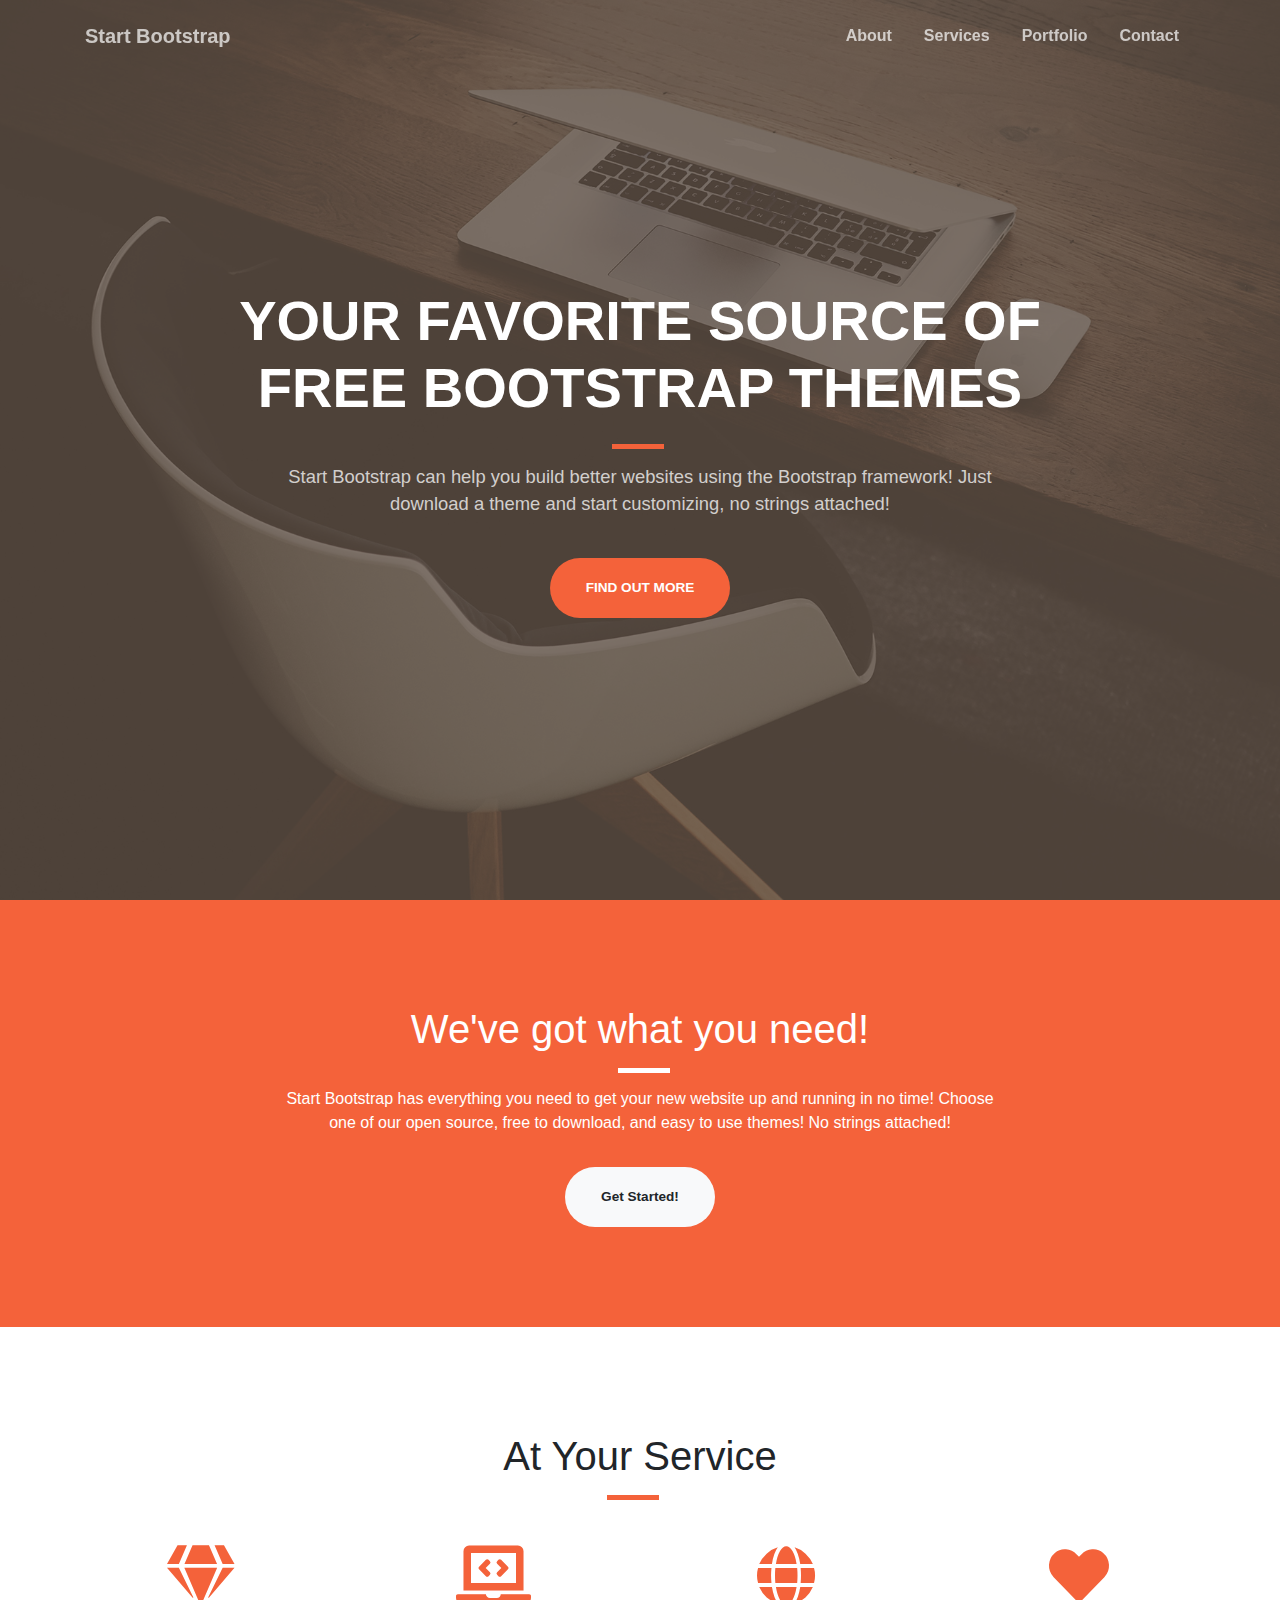
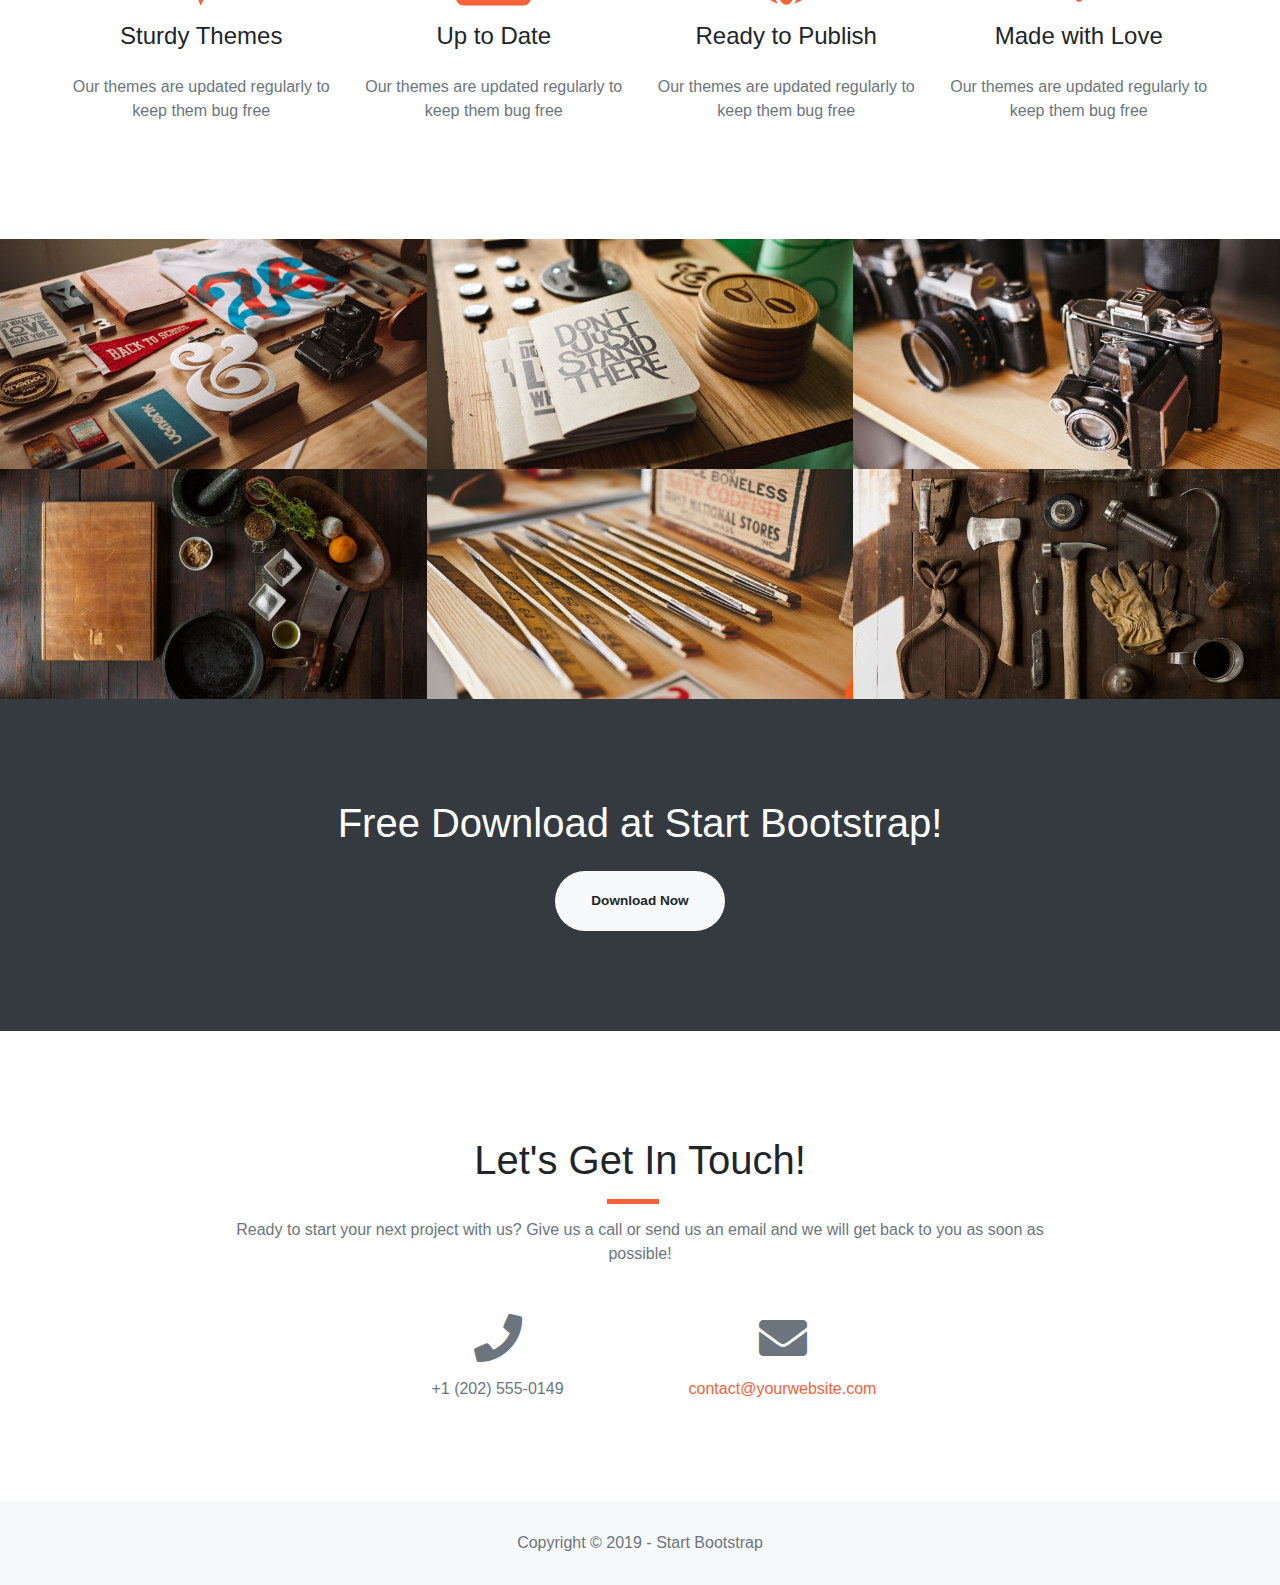
<file: index.html>
<!DOCTYPE html>
<html lang="en">

<head>
    <meta charset="UTF-8">
    <meta name="viewport" content="width=device-width, initial-scale=1.0">
    <meta http-equiv="X-UA-Compatible" content="ie=edge">
    <title>Document</title>
    <link rel="stylesheet" href="https://use.fontawesome.com/releases/v5.7.2/css/all.css">
    <link rel="stylesheet" href="https://stackpath.bootstrapcdn.com/bootstrap/4.3.1/css/bootstrap.min.css">
    <link href='https://fonts.googleapis.com/css?family=Merriweather:400,300,300italic,400italic,700,700italic' rel='stylesheet'
        type='text/css'>
    <link rel="stylesheet" href="css/style.css">
</head>

<body>
    <header>
        <section id="header">
            <div class="container">
                <div class="row">
                    <div class="col-lg-12">
                        <nav class="navbar py-3 fixed-top navbar-expand-lg navbar-light">
                            <div class="container">
                                <a class="navbar-brand" href="#">Start Bootstrap</a>
                                <button class="navbar-toggler" type="button" data-toggle="collapse" data-target="#navbarSupportedContent"
                                    aria-controls="navbarSupportedContent" aria-expanded="false" aria-label="Toggle navigation">
                                    <span class="navbar-toggler-icon"></span>
                                </button>

                                <div class="collapse navbar-collapse" id="navbarSupportedContent">
                                    <ul class="navbar-nav ml-auto">
                                        <li class="nav-item">
                                            <a class="nav-link" href="#">About</a>
                                        </li>
                                        <li class="nav-item">
                                            <a class="nav-link" href="#">Services</a>
                                        </li>
                                        <li class="nav-item">
                                            <a class="nav-link" href="#">Portfolio</a>
                                        </li>
                                        <li class="nav-item">
                                            <a class="nav-link" href="#">Contact</a>
                                        </li>
                                    </ul>
                                </div>
                            </div>
                        </nav>
                    </div>
                </div>
            </div>
        </section>
    </header>
    <main>
        <section id="intro">
            <div class="container">
                <div class="row">
                    <div class="col-lg-10 offset-lg-1">
                        <div class="title">
                            <h1 class="font-weight-bold text-center text-white">YOUR FAVORITE SOURCE OF FREE BOOTSTRAP
                                THEMES</h1>
                        </div>
                    </div>
                    <div class="col-lg-8 offset-lg-2 text-center ">
                        <p class="py-4 text-white-75 font-weight-light">
                            Start Bootstrap can help you build better websites using the Bootstrap framework! Just
                            download a theme and start customizing, no strings attached!
                        </p>
                        <a href="#" class="btn btn-primary">FIND OUT MORE</a>
                    </div>
                </div>
            </div>
        </section>
        <section id="get-started">
            <div class="container">
                <div class="row">
                    <div class="col-lg-8 offset-lg-2 text-center text-white">
                        <div class="title">
                            <h1>We've got what you need!</h1>
                        </div>
                        <p class="py-3">Start Bootstrap has everything you need to get your new website up and running
                            in no time! Choose one of our open source, free to download, and easy to use themes! No
                            strings attached!</p>
                        <a href="#" class="btn btn-light">Get Started!</a>
                    </div>
                </div>
            </div>
        </section>
        <section id="services">
            <div class="container">
                <div class="row">
                    <div class="col-lg-12">
                        <div class="title text-center">
                            <h1>At Your Service</h1>
                        </div>
                    </div>
                    <div class="row mt-5">
                        <div class="col-lg-3">
                            <div class="item">
                                <i class="fas fa-gem"></i>
                                <h2 class="py-3">Sturdy Themes</h2>
                                <p class="text-muted">Our themes are updated regularly to keep them bug free</p>
                            </div>
                        </div>
                        <div class="col-lg-3">
                            <div class="item">
                                <i class="fas fa-laptop-code"></i>
                                <h2 class="py-3">Up to Date</h2>
                                <p class="text-muted">Our themes are updated regularly to keep them bug free</p>
                            </div>
                        </div>
                        <div class="col-lg-3">
                            <div class="item">
                                <i class="fas fa-globe"></i>
                                <h2 class="py-3">Ready to Publish</h2>
                                <p class="text-muted">Our themes are updated regularly to keep them bug free</p>
                            </div>
                        </div>
                        <div class="col-lg-3">
                            <div class="item">
                                <i class="fas fa-heart"></i>
                                <h2 class="py-3">Made with Love</h2>
                                <p class="text-muted">Our themes are updated regularly to keep them bug free</p>
                            </div>
                        </div>
                    </div>
                </div>
            </div>
        </section>
        <section id="projects">
            <div class="container-fluid p-0">
                <div class="row no-gutters">
                    <div class="col-lg-4">
                        <div class="project">
                            <img src="img/1.jpg" class="w-100" alt="">
                            <a href="#">
                                <h4>Category</h4>
                                <h3>Project Name</h3>
                            </a>
                        </div>
                    </div>
                    <div class="col-lg-4">
                        <div class="project">
                            <img src="img/2.jpg" class="w-100" alt="">
                            <a href="#">
                                <h4>Category</h4>
                                <h3>Project Name</h3>
                            </a>
                        </div>
                    </div>
                    <div class="col-lg-4">
                        <div class="project">
                            <img src="img/3.jpg" class="w-100" alt="">
                            <a href="#">
                                <h4>Category</h4>
                                <h3>Project Name</h3>
                            </a>
                        </div>
                    </div>
                    <div class="col-lg-4">
                        <div class="project">
                            <img src="img/4.jpg" class="w-100" alt="">
                            <a href="#">
                                <h4>Category</h4>
                                <h3>Project Name</h3>
                            </a>
                        </div>
                    </div>
                    <div class="col-lg-4">
                        <div class="project">
                            <img src="img/5.jpg" class="w-100" alt="">
                            <a href="#">
                                <h4>Category</h4>
                                <h3>Project Name</h3>
                            </a>
                        </div>
                    </div>
                    <div class="col-lg-4">
                        <div class="project">
                            <img src="img/6.jpg" class="w-100" alt="">
                            <a href="#">
                                <h4>Category</h4>
                                <h3>Project Name</h3>
                            </a>
                        </div>
                    </div>
                </div>
            </div>
        </section>
        <section id="download">
            <div class="container">
                <div class="row">
                    <div class="col-lg-12 text-center">
                        <h1 class="text-white">Free Download at Start Bootstrap!</h1>
                        <a href="#" class="btn btn-light mt-3">Download Now</a>
                    </div>
                </div>
            </div>
        </section>
    </main>
    <footer>
        <section id="contact">
            <div class="container">
                <div class="row">
                    <div class="col-lg-12  text-center">
                        <div class="title">
                            <h1>Let's Get In Touch!</h1>
                        </div>
                        <p class="py-3 text-muted w-75 mx-auto">
                            Ready to start your next project with us? Give us a call or send us an email and we will
                            get back to you as soon as possible!
                        </p>
                    </div>
                </div>
                <div class="row mt-3 justify-content-center">
                    <div class="col-lg-3 text-center text-muted">
                        <div class="item">
                            <i class="fas fa-phone"></i>
                            <span class="d-block">+1 (202) 555-0149</span>
                        </div>
                    </div>
                    <div class="col-lg-3 text-center text-muted">
                        <div class="item">
                            <i class="fas fa-envelope"></i>
                            <a href="#" class="d-block">contact@yourwebsite.com</a>
                        </div>
                    </div>
                </div>
            </div>
        </section>
        <section id="copyright" class="text-center text-muted">
                Copyright © 2019 - Start Bootstrap
        </section>
    </footer>
    <script src="https://code.jquery.com/jquery-3.3.1.slim.min.js"></script>
    <script src="https://cdnjs.cloudflare.com/ajax/libs/popper.js/1.14.7/umd/popper.min.js"></script>
    <script src="https://stackpath.bootstrapcdn.com/bootstrap/4.3.1/js/bootstrap.min.js"></script>
    <script src="js/script.js"></script>
</body>

</html>
</file>
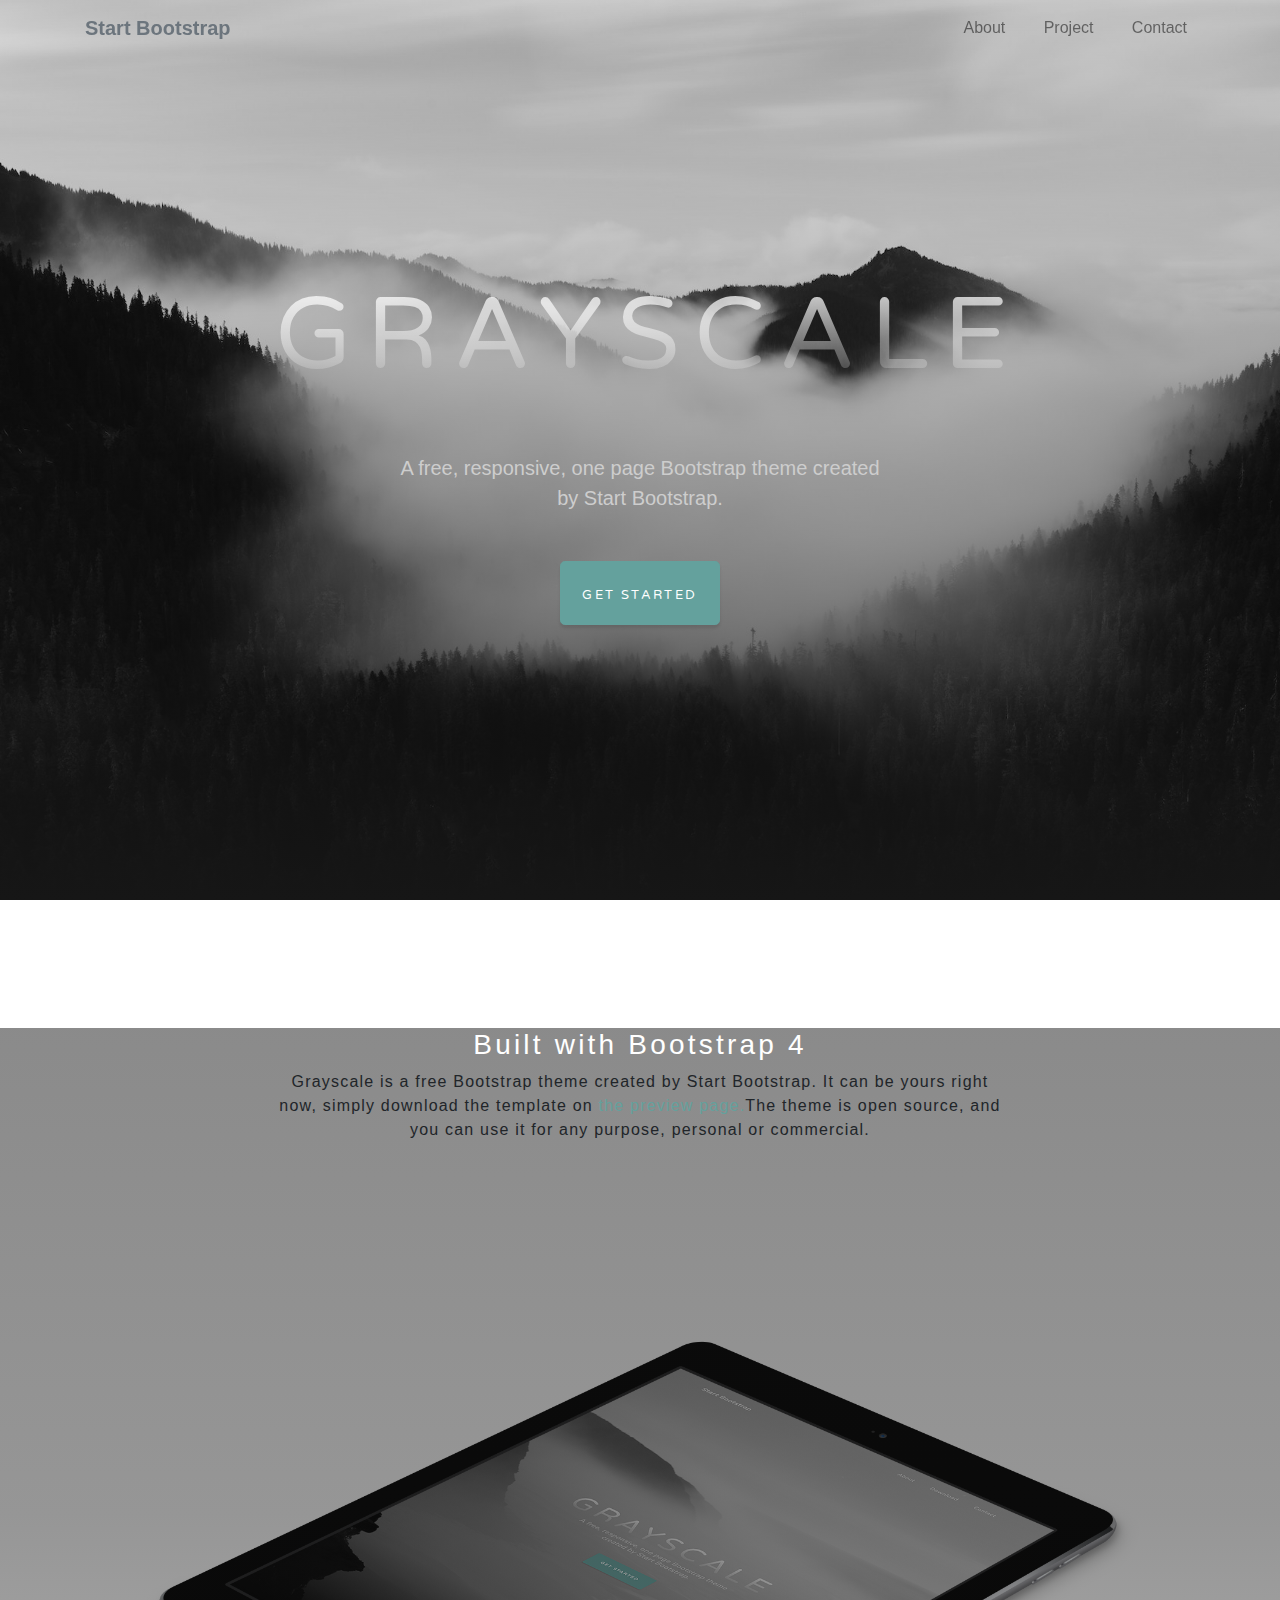
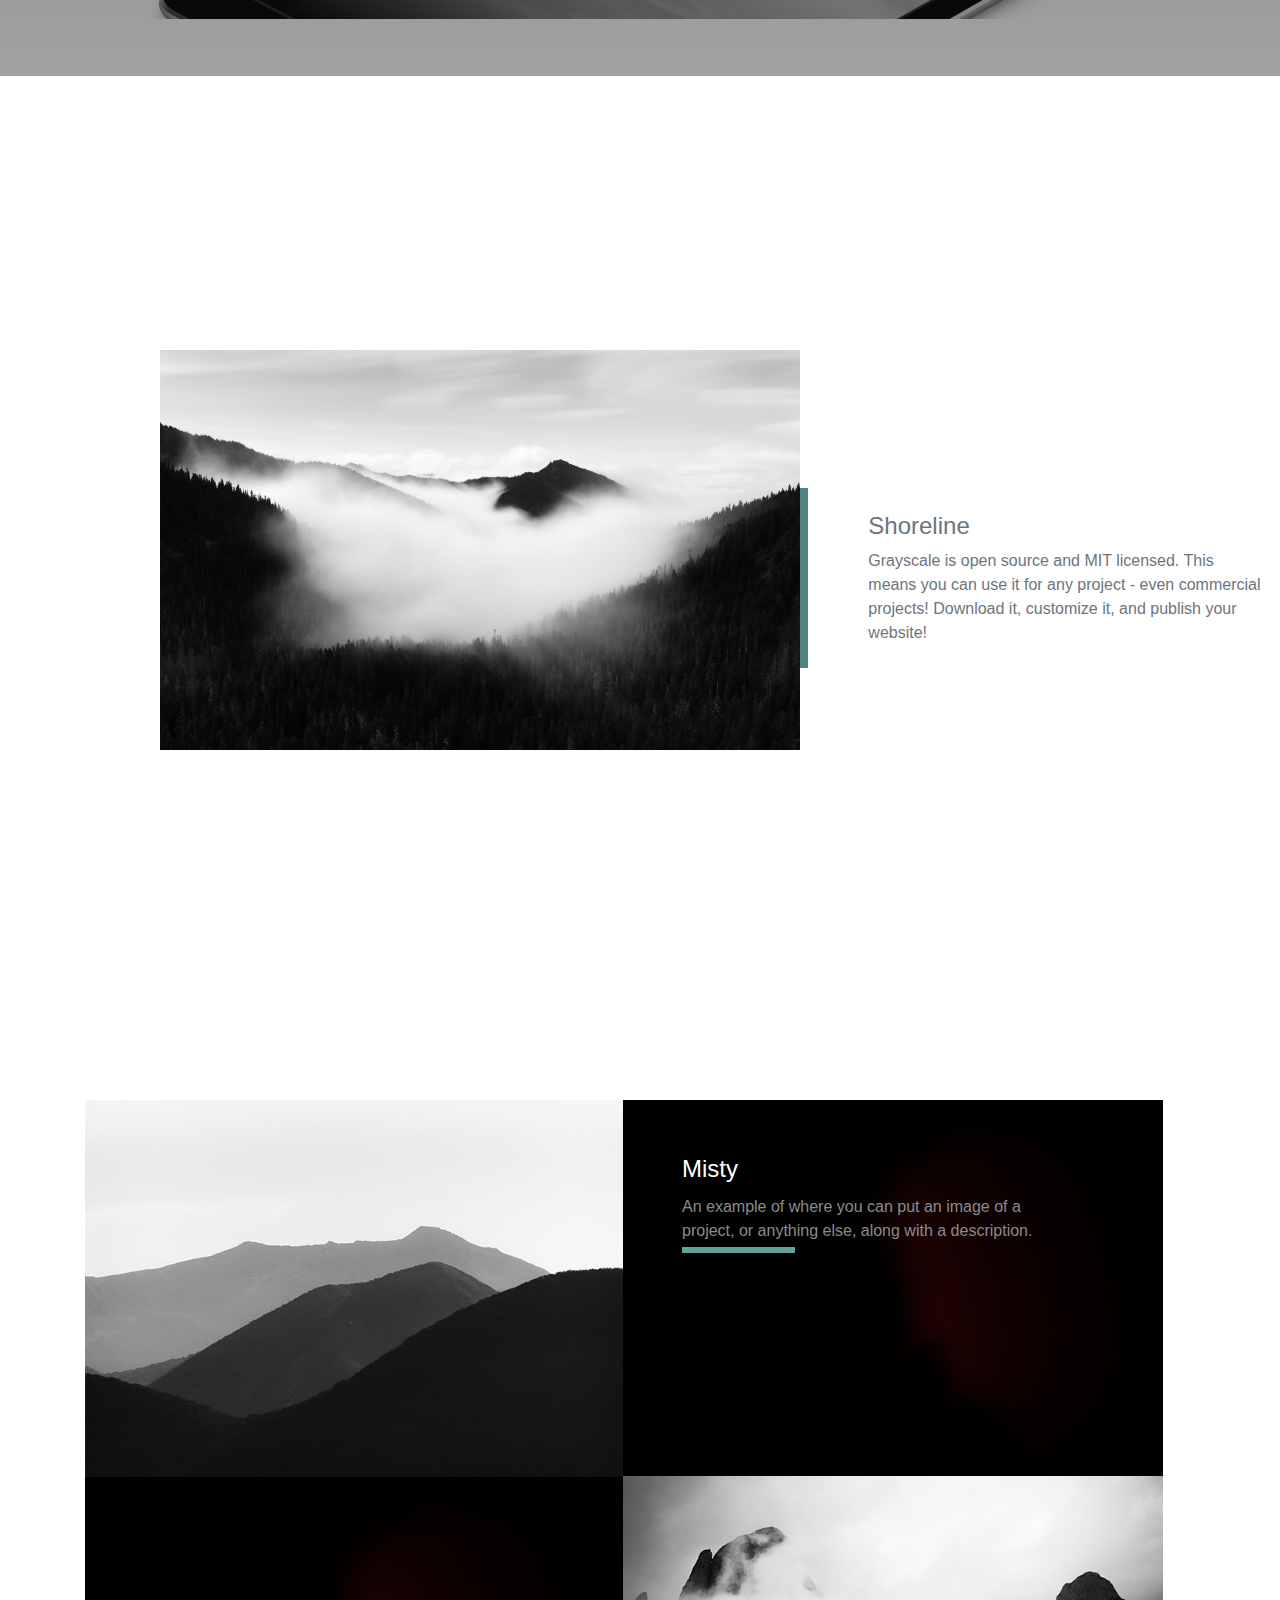
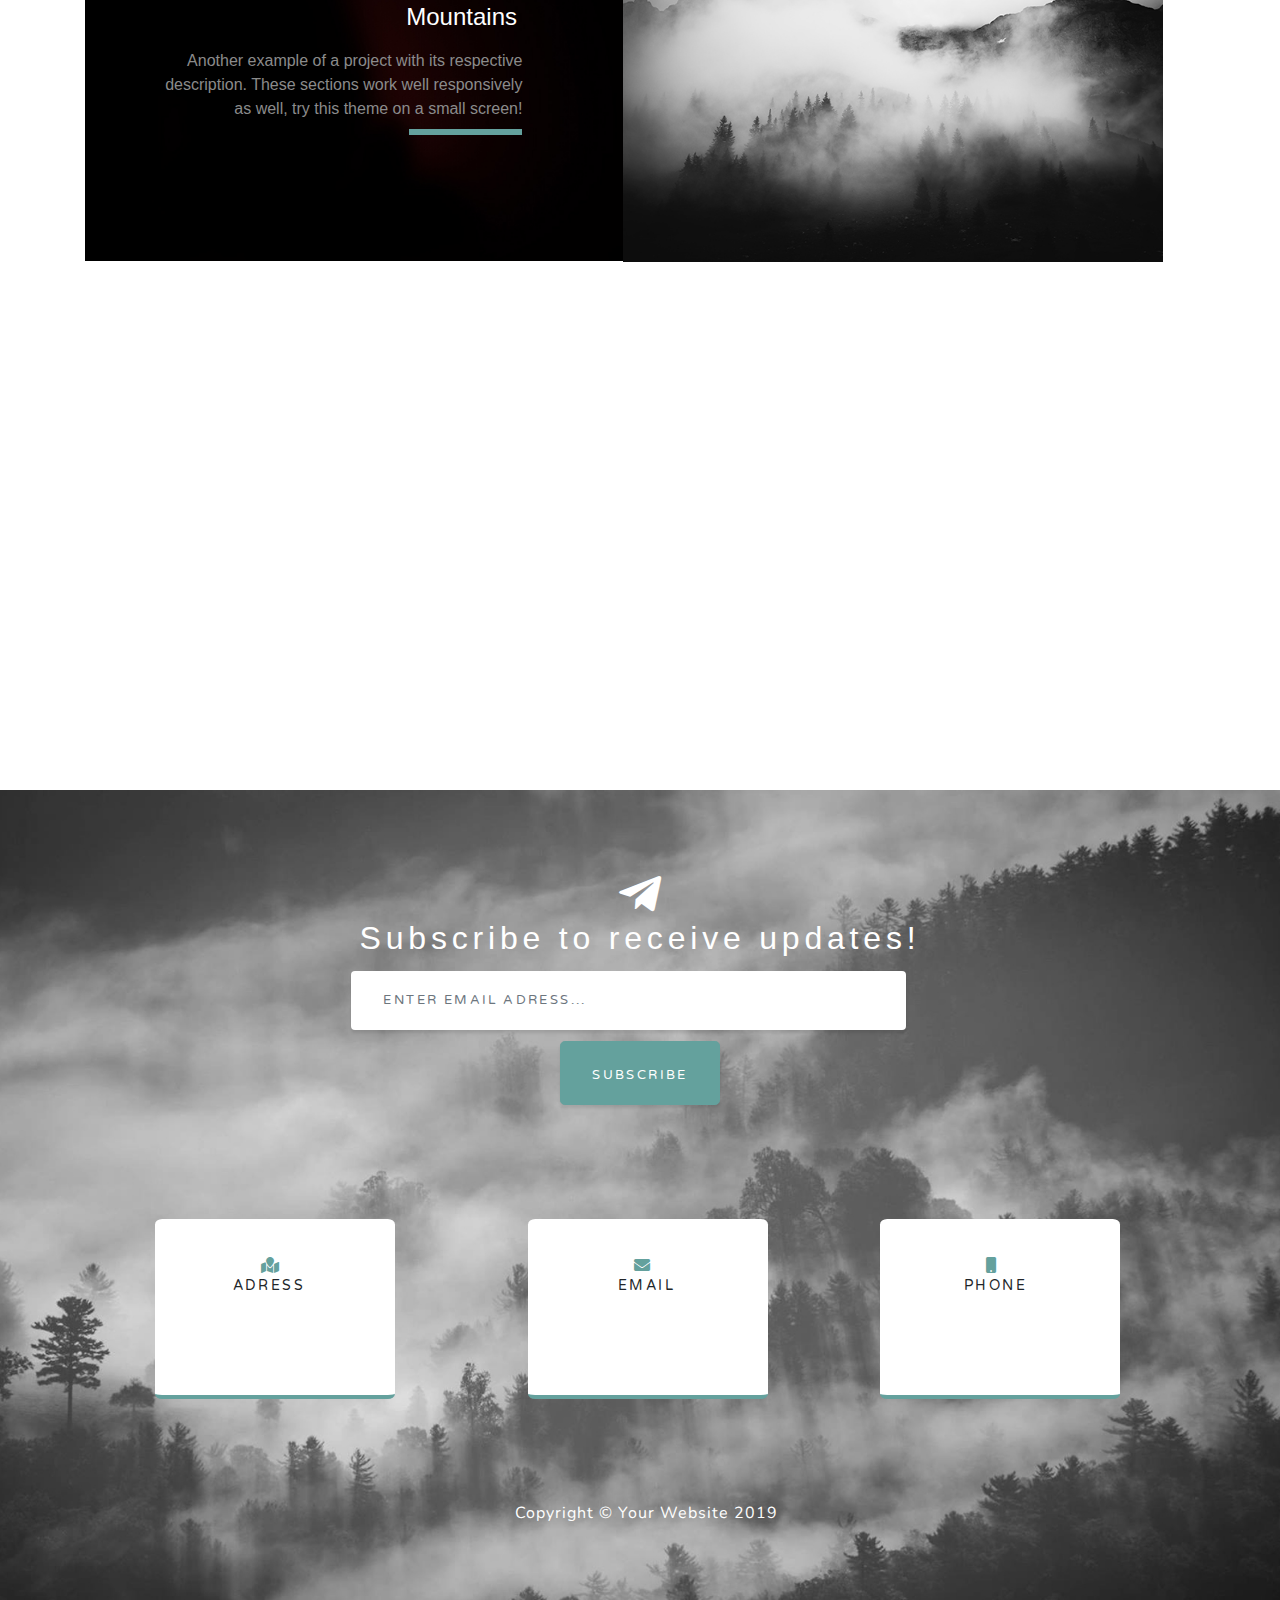
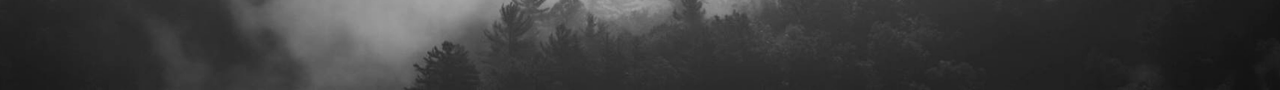
<file: grayscale.homework/index.html>
<!DOCTYPE html>
<html lang="en">

<head>
    <meta charset="UTF-8">
    <meta name="viewport" content="width=device-width, initial-scale=1.0">
    <meta http-equiv="X-UA-Compatible" content="ie=edge">
    <title>Document</title>
    <link rel="stylesheet" href="css/style.css">
    <link href="https://fonts.googleapis.com/css?family=Nunito|Varela+Round" rel="stylesheet">
    <link rel="stylesheet" href="https://stackpath.bootstrapcdn.com/bootstrap/4.3.1/css/bootstrap.min.css">
    <link rel="stylesheet" href="https://use.fontawesome.com/releases/v5.7.2/css/all.css">

</head>

<body>
    <header>
        <section id="head">
            <div class="container">
                <div class="row">
                    <div class="col-lg-12">
                        <nav class="navbar fixed-top navbar-expand-lg navbar-light">
                            <div class="container">
                                <a class="navbar-brand font-weight-bold text-muted" href="#">Start Bootstrap</a>
                                <button class="navbar-toggler" type="button" data-toggle="collapse"
                                    data-target="#navbarSupportedContent" aria-controls="navbarSupportedContent"
                                    aria-expanded="false" aria-label="Toggle navigation">
                                    <span class="navbar-toggler-icon"></span>
                                </button>

                                <div class="collapse navbar-collapse" id="navbarSupportedContent">
                                    <ul class="navbar-nav ml-auto ">
                                        <li class="nav-item">
                                            <a class="nav-link" href="#">About </a>
                                        </li>
                                        <li class="nav-item">
                                            <a class="nav-link" href="#">Project</a>
                                        </li>
                                        <li class="nav-item">
                                            <a class="nav-link" href="#">Contact</a>
                                        </li>


                                    </ul>


                                </div>
                            </div>

                        </nav>
                    </div>
                </div>
            </div>
        </section>
    </header>
    <main>
        <div id="inside">
            <div class="container">
                <div class="row">
                    <div class="col-lg-8 col-md-8 offset-2 text-center">
                        <h1>GRAYSCALE</h1>
                        <p class="py-5">A free, responsive, one page Bootstrap theme created by Start Bootstrap. </p>








                        <a class="btn btn-primary btn-lg" href="#">Get Started</a>
                    </div>
                </div>
            </div>
        </div>

        <section id="head2">
            <div class="container">
                <di class="row">
                    <div class="col-lg-8 col-md-8 offset-2">
                        <h3>Built with Bootstrap 4</h3>
                        <p>Grayscale is a free Bootstrap theme created by Start Bootstrap. It can be yours right now,
                            simply download the template on<a href="#"> the preview page.</a>The theme is open source,
                            and you can use
                            it for any purpose, personal or commercial.</p>

                    </div>
                </di>
            </div>
        </section>

        <section id="main">
            <div class="container-fluid">
                <div class="row">
                    <div class="col-lg-8 col-lg-8">

                    </div>
                    <div class=" col-lg-4 col-md-4 text-muted">
                        <div class="text">
                            <h4>Shoreline</h4>
                            <p>Grayscale is open source and MIT licensed. This means you can use it for any project -
                                even
                                commercial projects! Download it, customize it, and publish your website!</p>
                        </div>
                    </div>
                </div>

            </div>
        </section>


        <section id="pictures">
            <div class="container">
                <div class="row">
                    <div class="col-lg-6 col-md-6">
                        <div class="img1">

                        </div>
                        <div class="img3">
                            <h4>Mountains</h4>
                            <p>Another example of a project with its respective description. These sections work well
                                responsively as well, try this theme on a small screen!</p>
                        </div>


                    </div>
                    <div class="col-lg-6 col-md-6">
                        <div class="img2">
                            <h4>Misty</h4>
                            <p>An example of where you can put an image of a project, or anything else, along with a
                                description.</p>
                        </div>
                        <div class="img4"></div>

                    </div>

                </div>
            </div>



            </div>
            </div>
            </div>
            </div>

        </section>
    </main>
    <footer>

        <section id="subscribe">
            <div class="container">
                <div class="row">
                    <div class="col-lg-12 text-center">
                        <div class="telegram">
                            <i class="fab fa-telegram-plane"></i>
                            <h3>Subscribe to receive updates!</h3>

                        </div>


                        <div class="email">

                            <div class="input-group input-group-lg flex-nowrap "></div>
                            <div class="input-group-prepend">

                            </div>
                            <input type="text" class="form-control" placeholder="Enter Email Adress..."
                                aria-label="Username" aria-describedby="addon-wrapping">
                        </div>

                        <a class="btn btn-primary btn-lg" href="#">Subscribe</a>

                    </div>

                        <div class="col-lg-4">
                            <div class="adress">
                                <i class="fas fa-map-marked"></i>
                                <span class="change">ADRESS</span>
                            </div>
                        </div>
                        <div class="col-lg-4">
                            <div class="email1">
                                <i class="fas fa-envelope"></i>
                                <span>EMAIL</span>
                            </div>
                        </div>
                        <div class="col-lg-4">
                            <div class="phone">
                                <i class="fas fa-mobile"></i>
                                <span>PHONE</span>
                            </div>
                        </div>

                        <span class="copyright">Copyright © Your Website 2019</span>
                </div>
            </div>

           
    </footer>
</body>

</html>
</file>
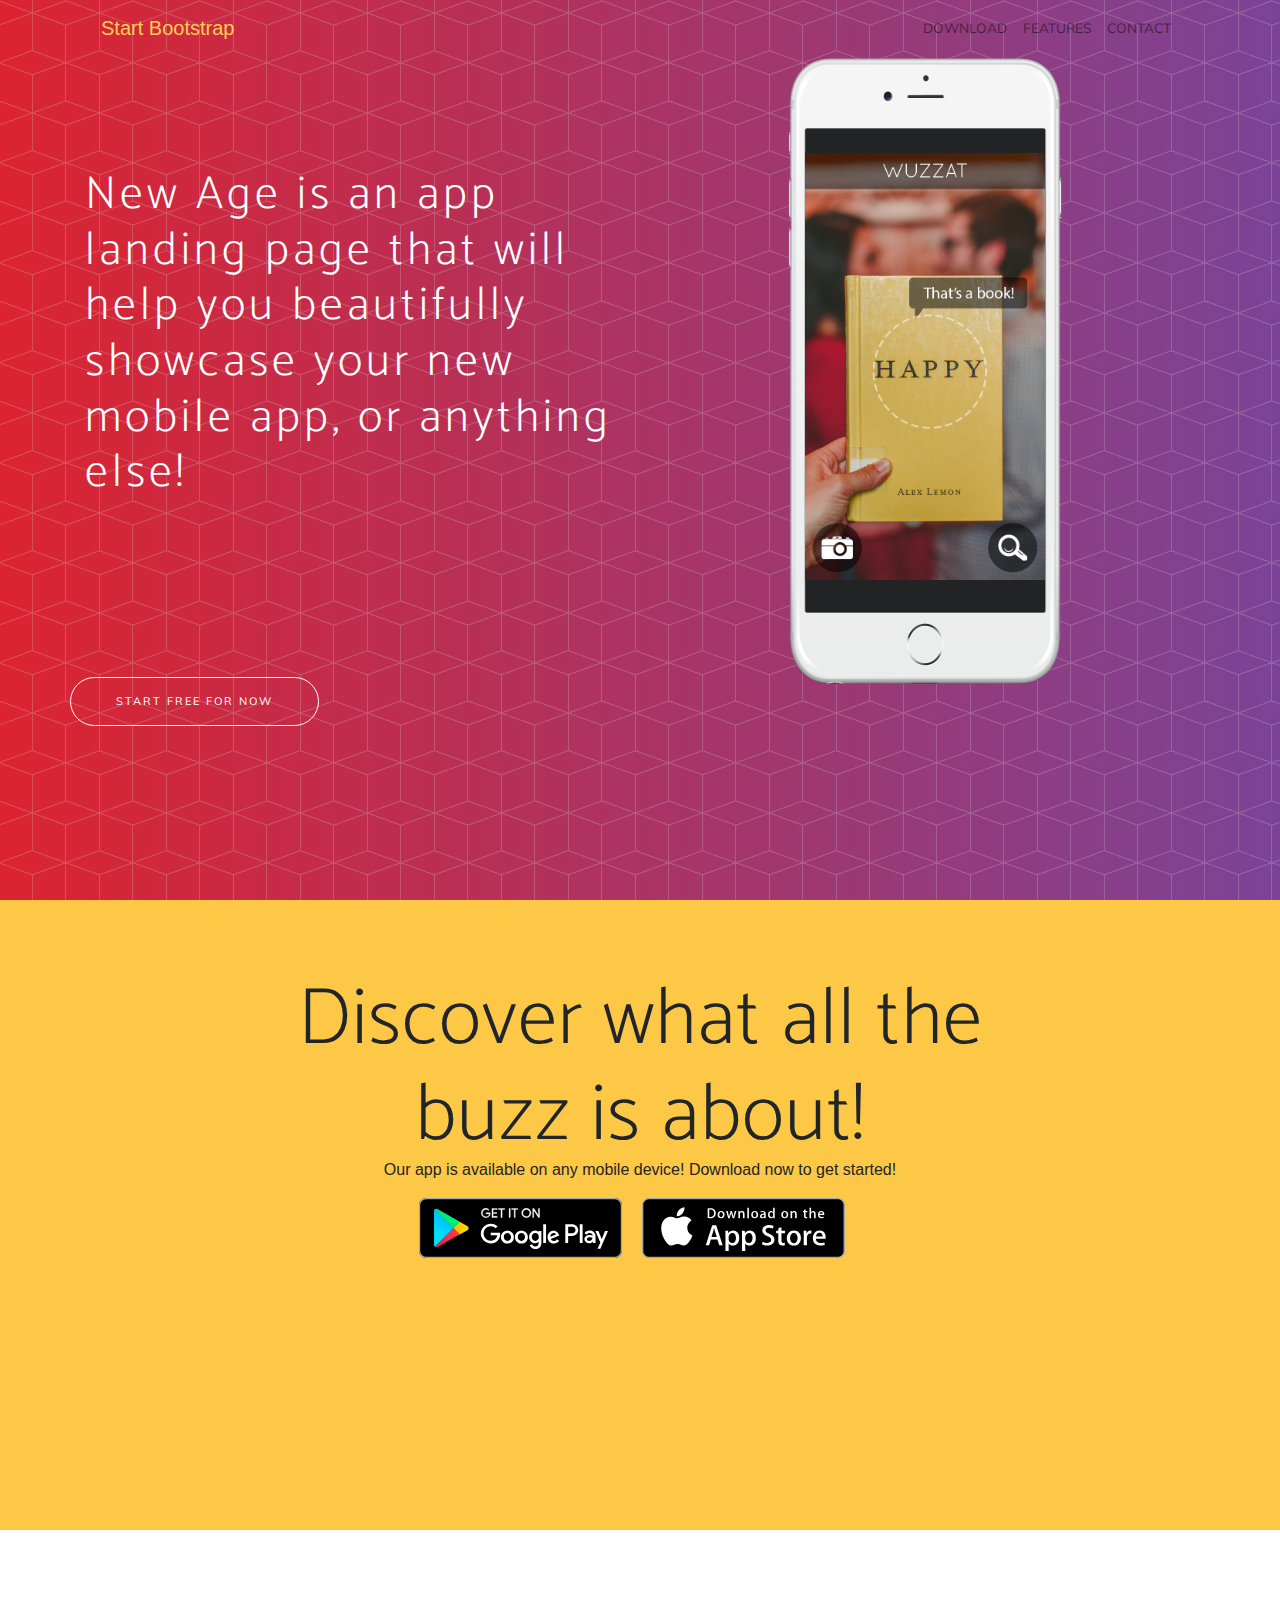
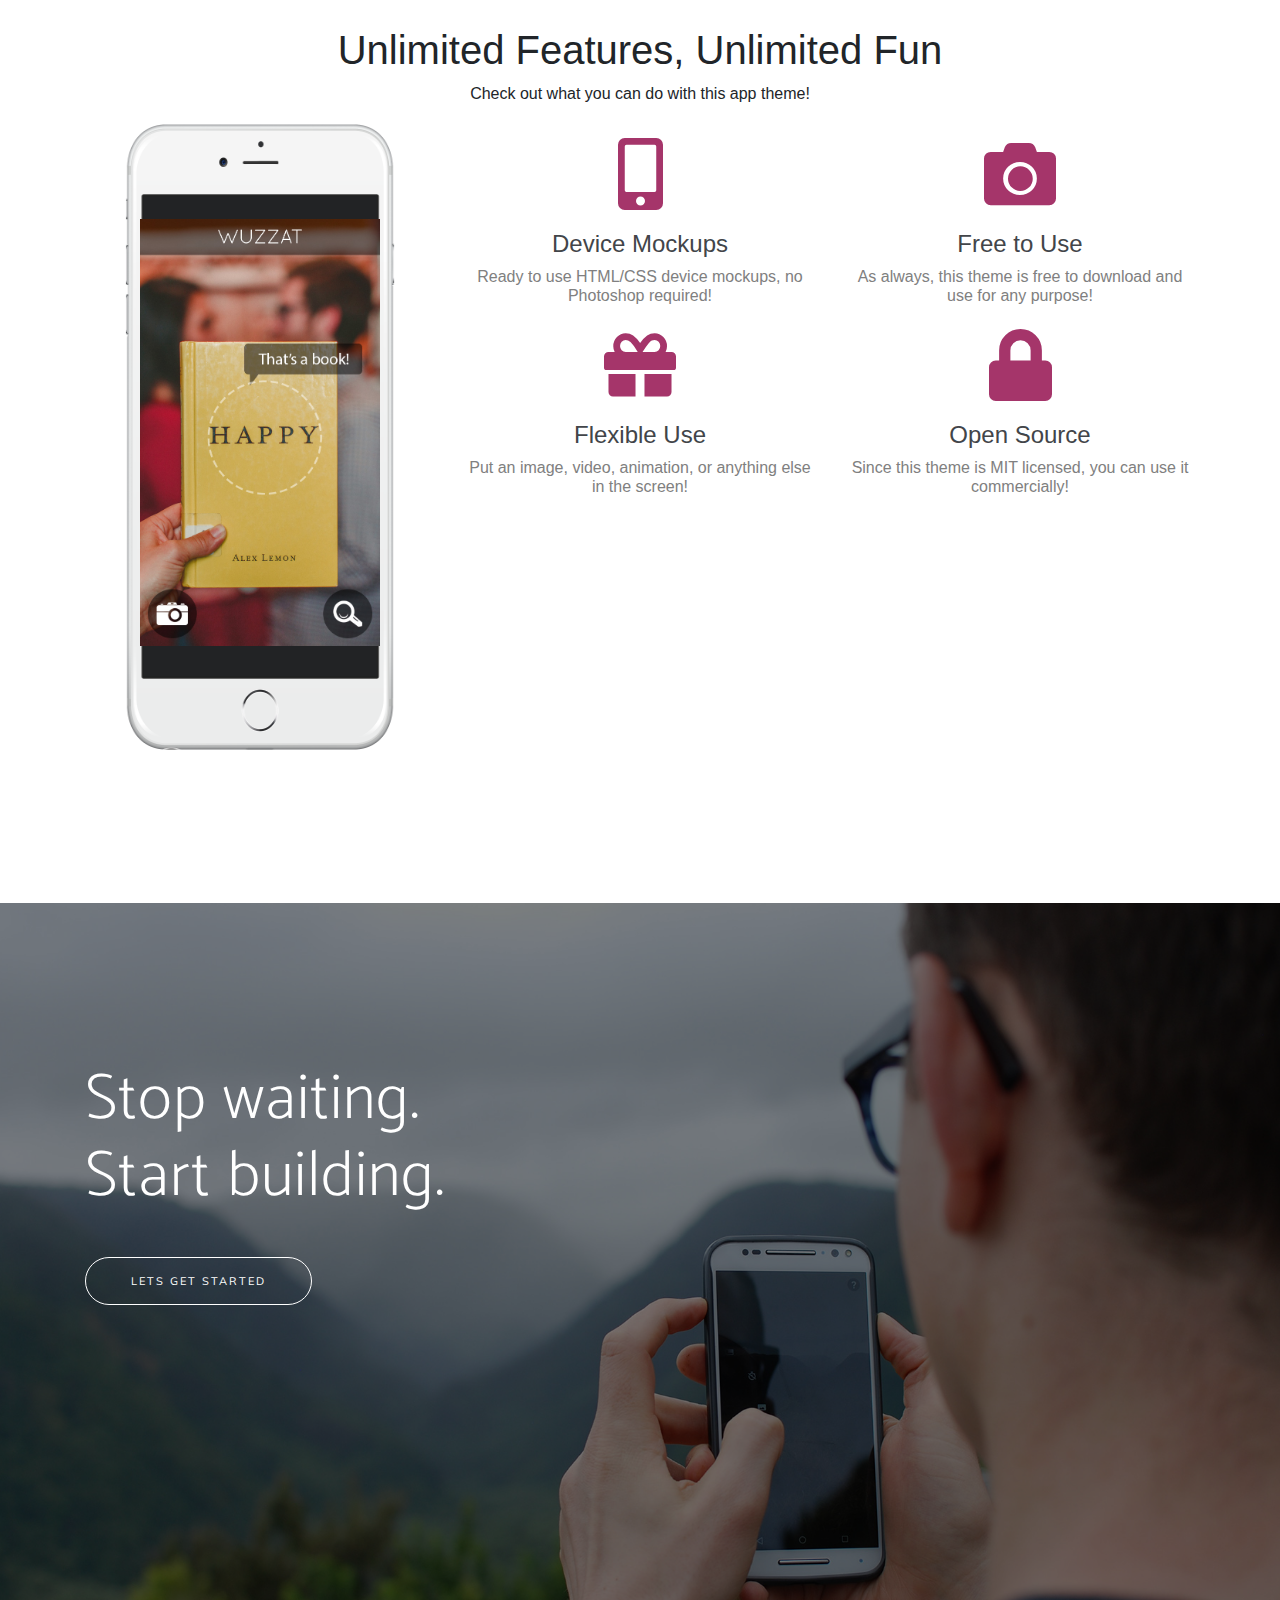
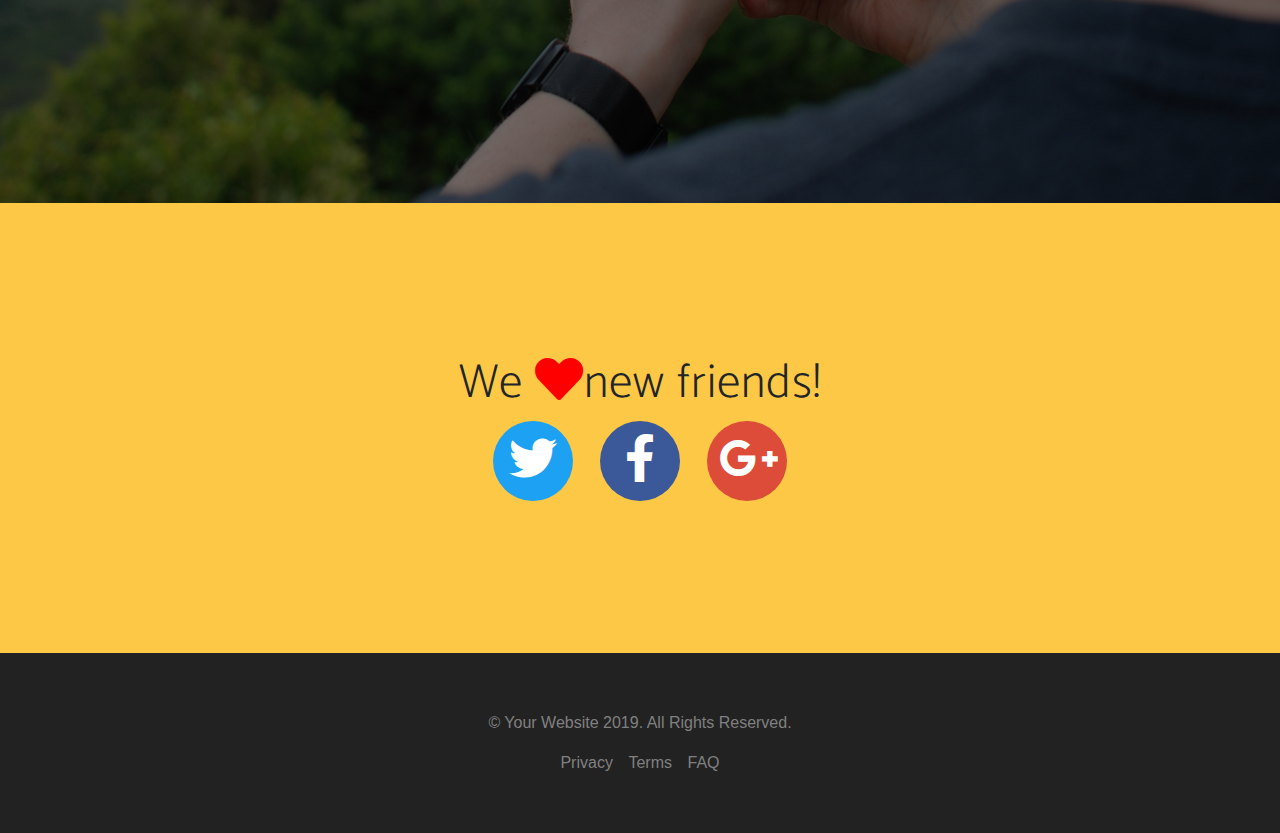
<file: newage/index.html>
<!DOCTYPE html>
<html lang="en">

<head>
    <meta charset="UTF-8">
    <meta name="viewport" content="width=device-width, initial-scale=1.0">
    <meta http-equiv="X-UA-Compatible" content="ie=edge">
    <link rel="stylesheet" href="https://stackpath.bootstrapcdn.com/bootstrap/4.3.1/css/bootstrap.min.css">
    <link href="https://fonts.googleapis.com/css?family=Catamaran|Muli" rel="stylesheet">
    <link rel="stylesheet" href="css/style.css">
    <link rel="stylesheet" href="https://use.fontawesome.com/releases/v5.8.1/css/all.css">
    <title>Document</title>
</head>

<body>
    <header>
        <section id="head">
            <div class="container">
                <div class="row">
                    <div class="col-lg-12">
                        <nav class="navbar navbar-expand-lg navbar-light">
                            <a class="navbar-brand" href="#">Start Bootstrap</a>
                            <button class="navbar-toggler" type="button" data-toggle="collapse"
                                data-target="#navbarSupportedContent" aria-controls="navbarSupportedContent"
                                aria-expanded="false" aria-label="Toggle navigation">
                                <span class="navbar-toggler-icon"></span>
                            </button>

                            <div class="collapse navbar-collapse" id="navbarSupportedContent">
                                <ul class="navbar-nav ml-auto">
                                    <li class="nav-item">
                                        <a class="nav-link " href="#">DOWNLOAD</a>
                                    </li>
                                    <li class="nav-item">
                                        <a class="nav-link " href="#">FEATURES</a>
                                    </li>
                                    <li class="nav-item">
                                        <a class="nav-link " href="#">CONTACT</a>
                                    </li>


                                </ul>

                            </div>
                        </nav>


                    </div>
                    <div class="container">
                        <div class="row">
                            <div class="col-lg-6">
                                <div class="text ">
                                    <h3>New Age is an app landing page that will help you beautifully showcase your new
                                        mobile app, or anything else!</h3>
                                </div>



                            </div>
                            <div class="col-lg-6">
                                <div class="img"></div>
                                <div class="img-1"></div>
                            </div>
                            <div class="button">
                                <button type="button" class="btn btn-outline-warning">Start Free For Now</button>
                            </div>
                        </div>
                    </div>
                </div>
        </section>


    </header>
    <main>


        <section id="yellow">
            <div class="container">
                <div class="row">
                    <div class="col-lg-8 offset-2">
                        <div class="text-1">
                            <h1>Discover what all the buzz is about!</h1>
                            <p>Our app is available on any mobile device! Download now to get started!</p>
                            <a href="#"><img src="img/google-play-badge.svg" alt=""></a>
                            <a href="#"><img src="img/app-store-badge.svg" alt=""></a>



                        </div>
                    </div>
                </div>
            </div>
        </section>
        <section id="fun">
            <div class="container">
                <div class="row">
                    <div class="col-lg-8 offset-2">
                        <div class="text-2">
                            <h1>Unlimited Features, Unlimited Fun</h1>
                            <p>Check out what you can do with this app theme!

                            </p>
                        </div>
                    </div>
                </div>
            </div>
        </section>
        <section id="icons">
            <div class="container">
                <div class="row">
                    <div class="col-lg-4">
                        <div class="mobile"></div>
                        <div class="mobile-1"></div>
                    </div>
                    <div class="col-lg-4">
                        <div class="icon-1">
                            <i class="fas fa-mobile-alt"></i>
                            <h4>Device Mockups</h4>
                            <h6>Ready to use HTML/CSS device mockups, no Photoshop required!</h6>

                        </div>
                        <div class="icon-2">
                            <i class="fas fa-gift"></i>
                            <h4>Flexible Use</h4>
                            <h6>Put an image, video, animation, or anything else in the screen!</h6>
                        </div>
                    </div>
                    <div class="col-lg-4">
                        <div class="icon-3">
                            <i class="fas fa-camera"></i>
                            <h4>Free to Use</h4>
                            <h6>As always, this theme is free to download and use for any purpose!</h6>
                        </div>
                        <div class="icon-4">
                            <i class="fas fa-lock"></i>
                            <h4>Open Source</h4>
                            <h6>Since this theme is MIT licensed, you can use it commercially! </h6>
                        </div>
                    </div>
                </div>
            </div>

        </section>
        <section id="photo">
            <div class="container">
                <div class="row">
                    <div class="col-lg-6 ">
                        <div class="text-3">
                            <h1>Stop waiting. Start building.</h1>
                            <button type="button" class="btn btn-outline-warning">Lets Get Started</button>
                        </div>
                    </div>
                </div>
            </div>
        </section>
      <section id="yellow-1">
        <div class="container">
            <div class="row">
                <div class="col-lg-12">
                    <div class="write">
                        <h3>We <i class="fas fa-heart"></i>new friends!</h3>
                    </div>
                       <div class="icn">

                            <i class="fab fa-twitter"></i>
                            <i class="fab fa-facebook-f"></i>
                            <i class="fab fa-google-plus-g"></i>
                       </div> 
                </div>
            </div>
        </div>
    </section>
    </main>
    <footer>
        <section id="end">
            <div class="container">
                <div class="row">
                    <div class="col-lg-12">
                        <div class="write-1">
                            <p>© Your Website 2019. All Rights Reserved.<p>
                        </div>
                        <div class="write-2">
                            <a href="#">Privacy</a>
                            <a href="#">Terms</a>
                            <a href="#">FAQ</a>
                        </div>
                    </div>
                </div>
            </div>
        </section>
    </footer>
</body>

</html>
</file>
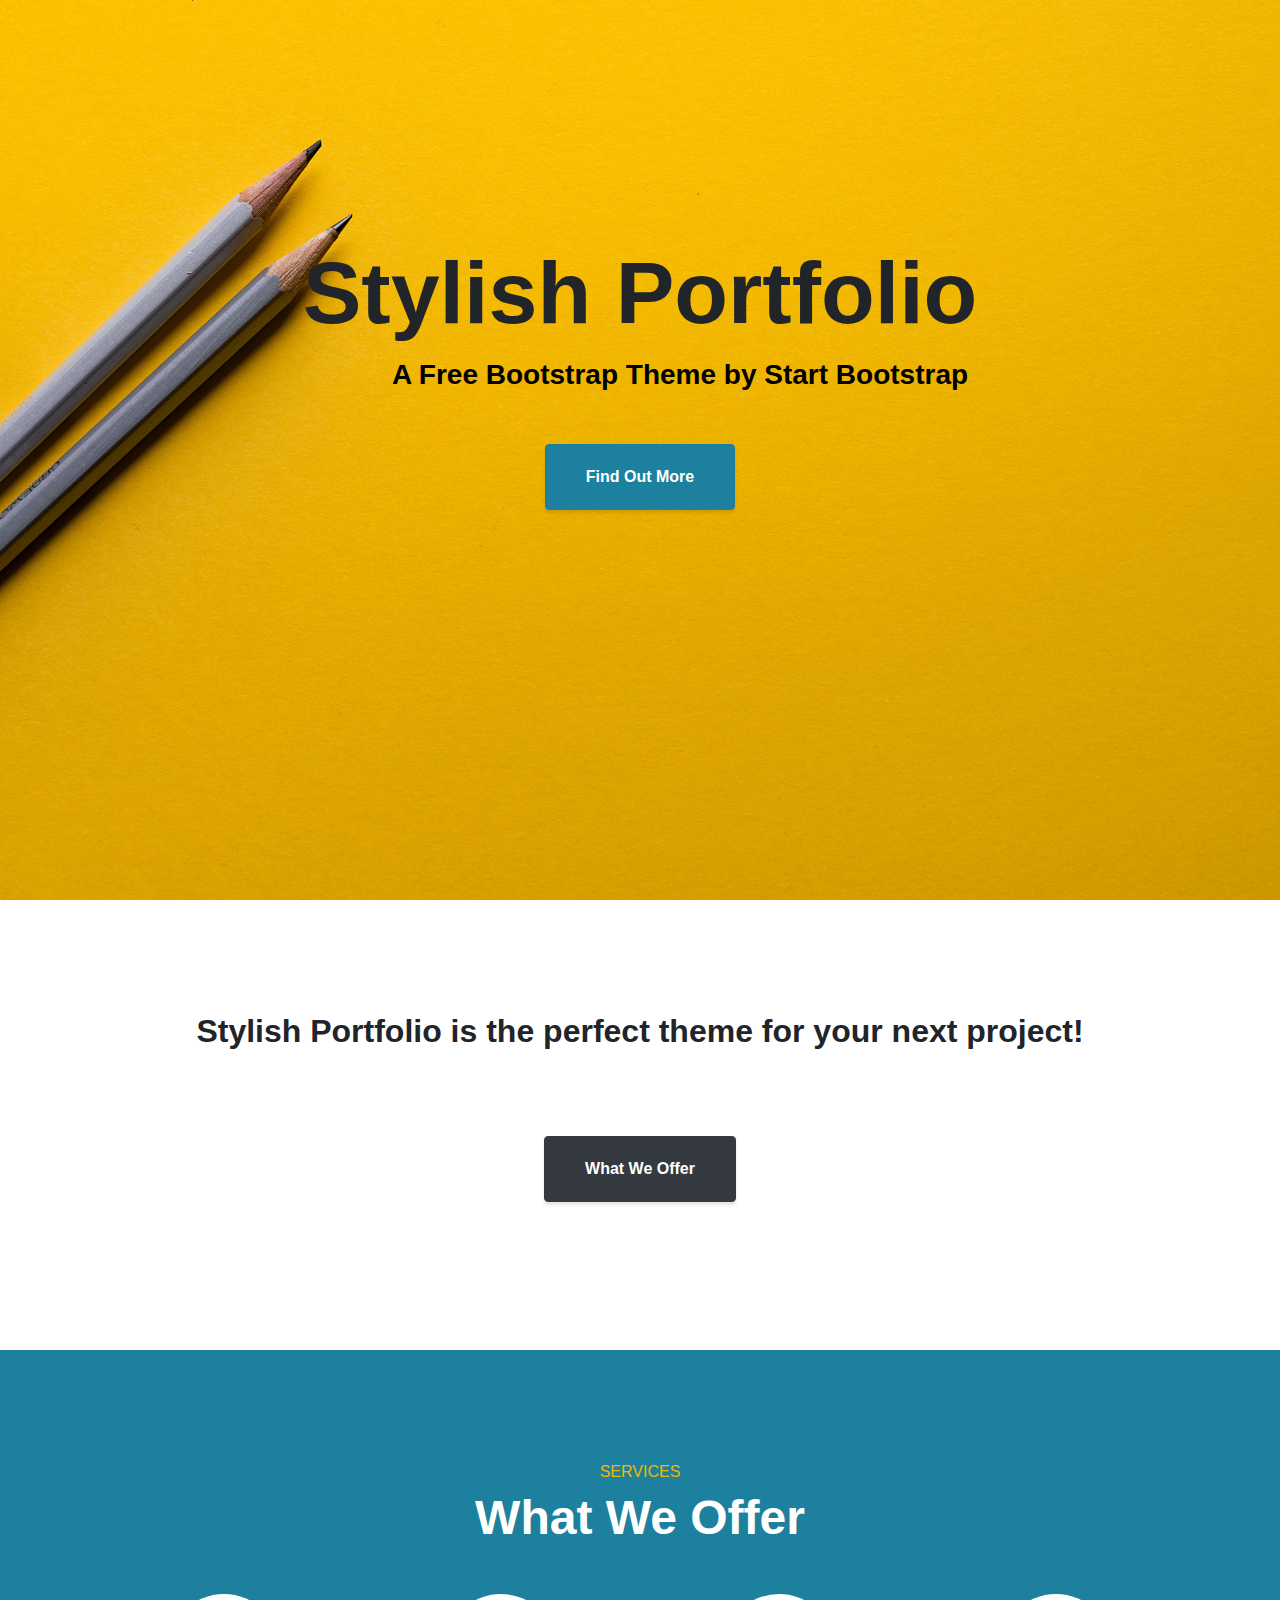
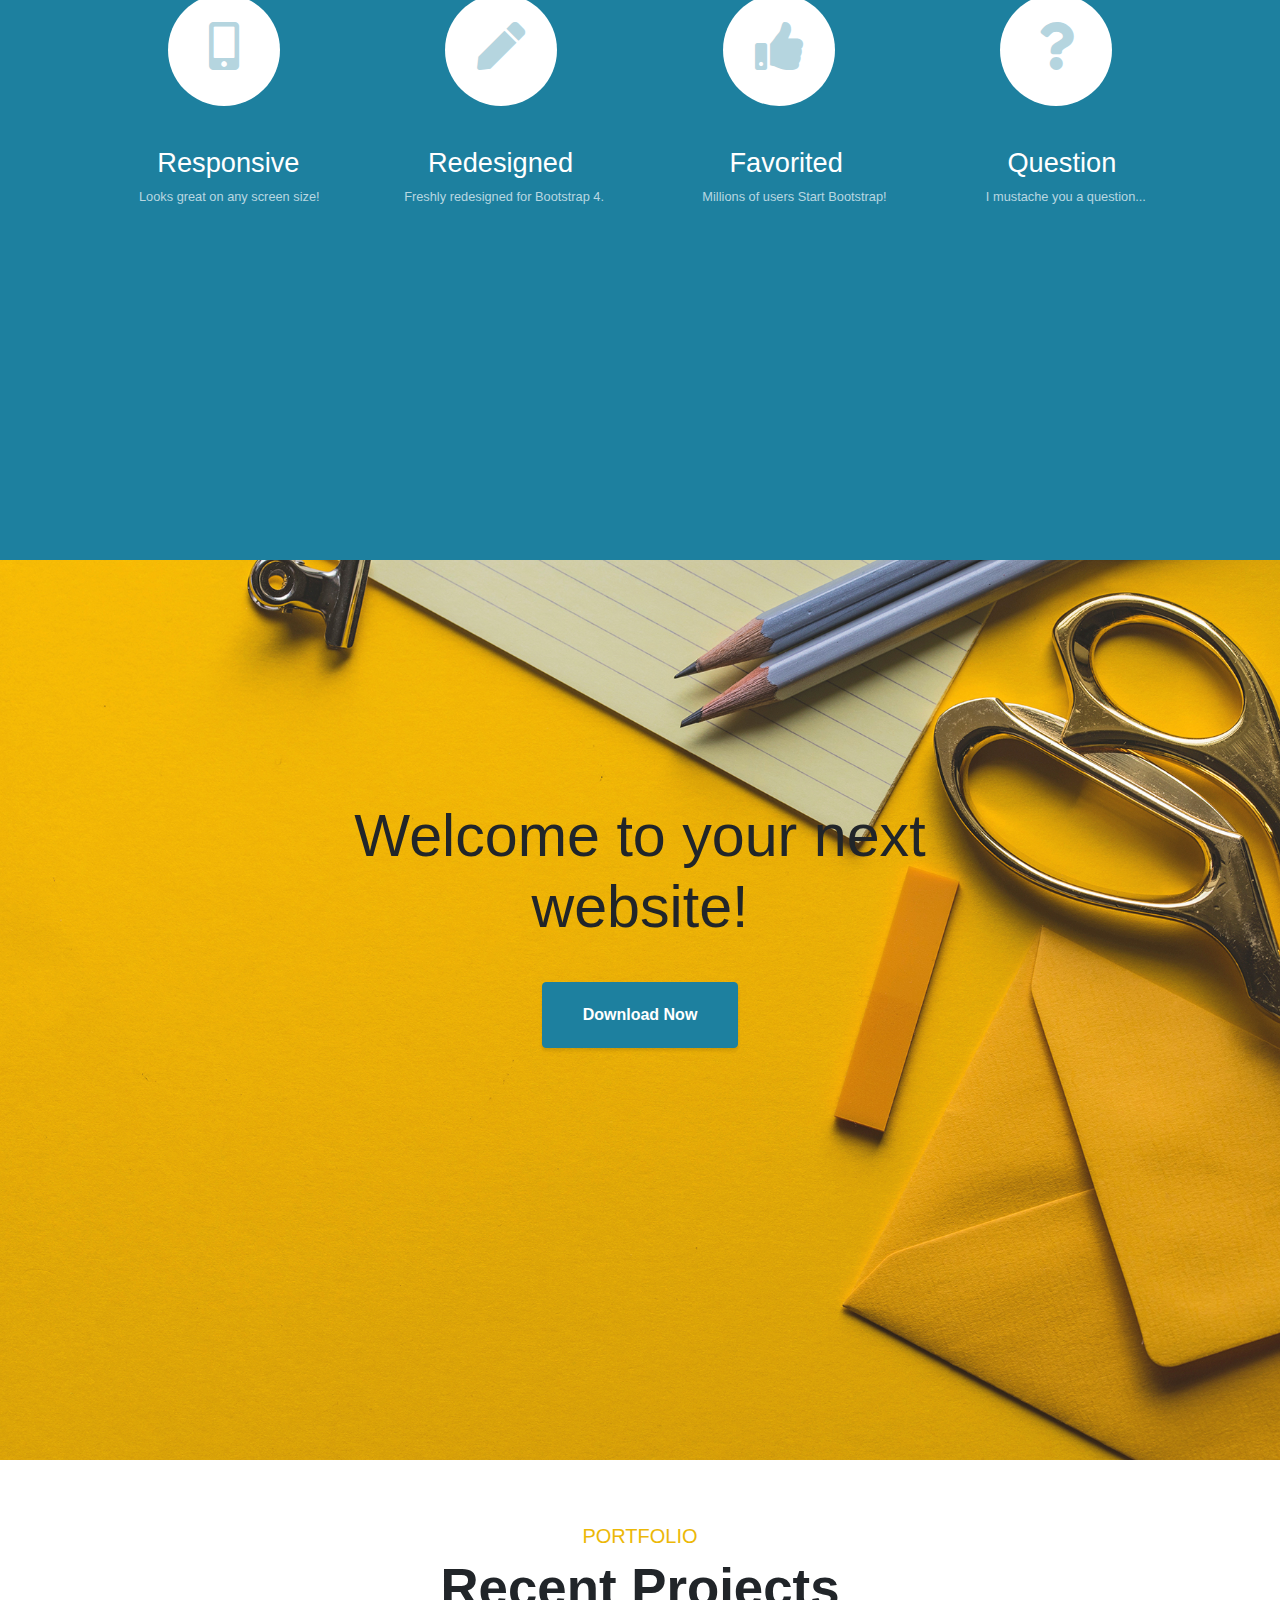
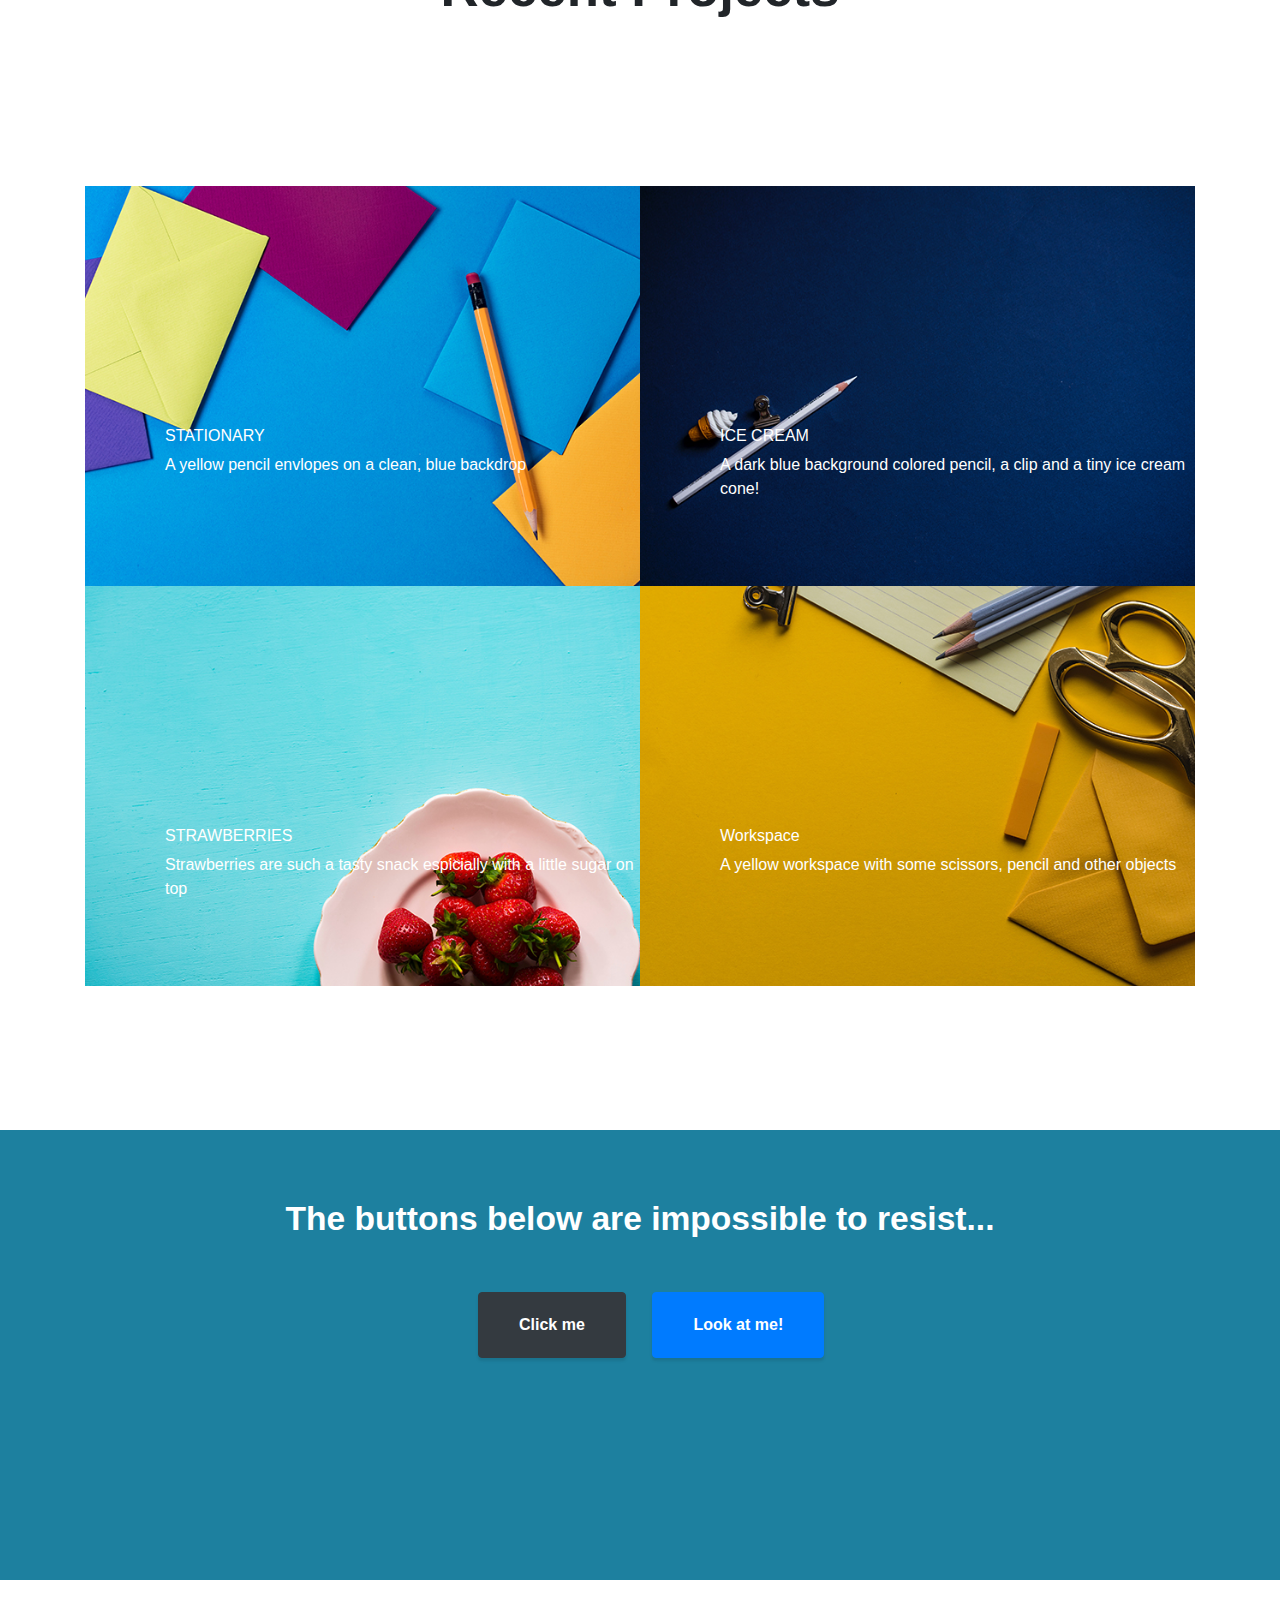
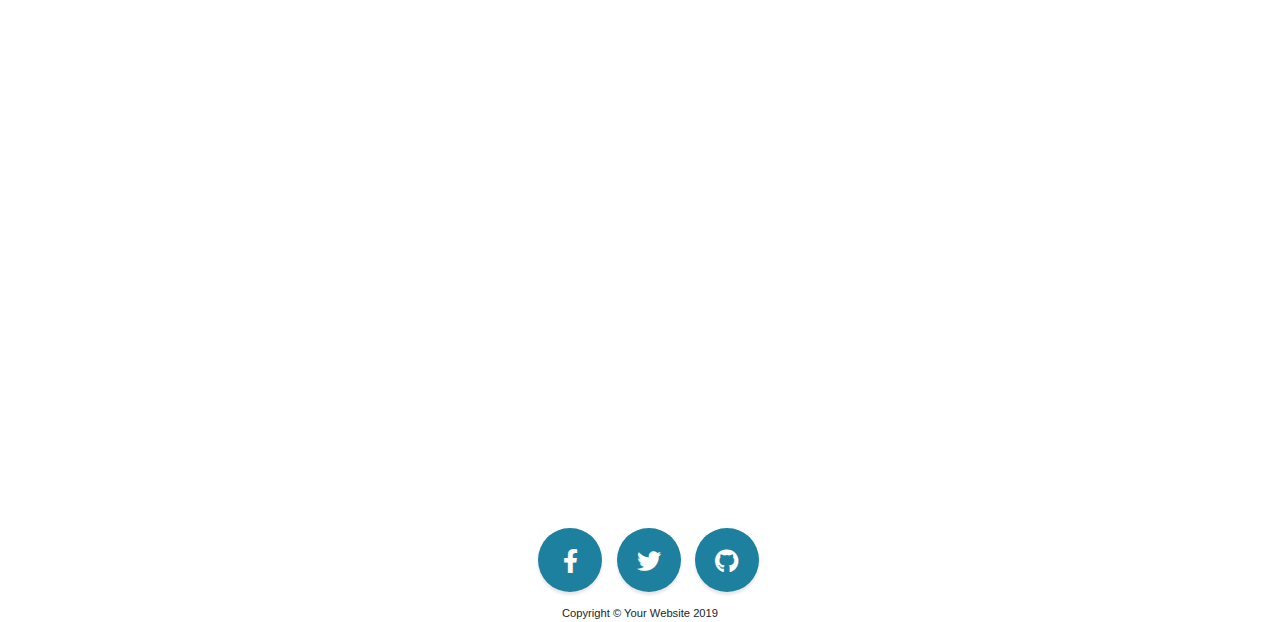
<file: portfolia/index.html>
<!DOCTYPE html>
<html lang="en">

<head>
    <meta charset="UTF-8">
    <meta name="viewport" content="width=device-width, initial-scale=1.0">
    <meta http-equiv="X-UA-Compatible" content="ie=edge">
    <link rel="stylesheet" href="css/style.css">
    <link rel="stylesheet" href="https://stackpath.bootstrapcdn.com/bootstrap/4.3.1/css/bootstrap.min.css">
    <link href="https://fonts.googleapis.com/css?family=Source+Sans+Pro" rel="stylesheet">
    <link rel="stylesheet" href="https://use.fontawesome.com/releases/v5.7.2/css/all.css">
    <title>Document</title>
</head>

<body>
    <header></header>
    <main>
        <section id="portfolio">
            <div class="container">
                <div class="row">
                    <div class="col-lg-12">

                        <div class="text-1">
                            <h1>Stylish Portfolio</h1>
                            <p>A Free Bootstrap Theme by Start Bootstrap</p>
                            <a href="#"> <button type="button" class="btn btn-primary">Find Out More</button></a>
                        </div>

                    </div>
                </div>
            </div>
        </section>
        <section id="portfolio-2">
            <div class="container">
                <div class="row">
                    <div class="col-lg-12">
                        <div class="text-2">
                            <h2>Stylish Portfolio is the perfect theme for your next project!</h2>
                            <p>This theme features a flexible, UX friendly sidebar menu and stock photos from our
                                friends at Unsplash!</p>
                            <a href="#"> <button type="button" class="btn btn-primary">What We Offer</button></a>
                        </div>
                    </div>
                </div>
            </div>
        </section>
        <section id="portfolio-3">
            <div class="container">
                <div class="row">
                    <div class="col-lg-12">
                        <div class="text-3">
                            <h4>SERVICES</h4>
                            <h2>What We Offer</h2>
                        </div>
                        <div class="icons">
                            <div class="icon-1">
                                <i class="fas fa-mobile-alt"></i>
                            </div>

                            <div class="icon-2">
                                <i class="fas fa-pen"></i>
                            </div>
                            <div class="icon-3">
                                <i class="fas fa-thumbs-up"></i>
                            </div>
                            <div class="icon-4">
                                <i class="fas fa-question"></i>
                            </div>
                        </div>
                        <div class="write">
                            <div class="write-1">
                                <h4>Responsive</h4>
                                <p>Looks great on any screen size!</p>
                            </div>
                            <div class="write-2">
                                <h4>Redesigned</h4>
                                <p>Freshly redesigned for Bootstrap 4.</p>
                            </div>
                            <div class="write-3">
                                <h4>Favorited</h4>
                                <p>Millions of users Start Bootstrap!</p>
                            </div>
                            <div class="write-4">
                                <h4>Question</h4>
                                <p>I mustache you a question...</p>

                            </div>
                        </div>
                    </div>
                </div>
            </div>
        </section>
        <section id="portfolio-4">
            <div class="container">
                <div class="row">
                    <div class="col-lg-8 offset-2">
                        <div class="text-4">
                            <h1>Welcome to your next website!</h1>
                            <a href="#"> <button type="button" class="btn btn-primary">Download Now</button></a>

                        </div>
                    </div>
                </div>
            </div>
        </section>
        <section id="portfolio-5">
            <div class="container">
                <div class="row">
                    <div class="col-lg-12">

                        <h5>PORTFOLIO</h5>
                        <h3>Recent Projects</h3>

                        <div class="jpg">
                            <div class="pictures-1">
                                <h6>STATIONARY</h6>
                                <p>A yellow pencil envlopes on a clean, blue backdrop</p>
                            </div>
                            <div class="pictures-2">
                                <h6>ICE CREAM</h6>
                                <p>A dark blue background colored pencil, a clip and a tiny ice cream cone!</p>
                            </div>

                        </div>
                    </div>
                    <div class="col-lg-12">
                        <div class="jpg-1">
                            <div class="pictures-3">
                                <h6>STRAWBERRIES</h6>
                                <p>Strawberries are such a tasty snack espicially with a little sugar on top</p>
                            </div>
                            <div class="pictures-4">
                                <h6>Workspace</h6>
                                <p>A yellow workspace with some scissors, pencil and other objects</p>
                            </div>
                        </div>
                    </div>
                </div>
            </div>
            </div>
        </section>
        <section id="portfolio-6">
            <div class="container">
                <div class="row">
                    <div class="col-lg-12">
                        <div class="written">
                            <strong>The buttons below are impossible to resist...</strong>
                        </div>
                        <div class="blue">
                            <a href="#"> <button type="button" class="btn btn-light">Click me</button></a>
                            <a href="#"> <button type="button" class="btn btn-primary">Look at me!</button></a>
                        </div>
                    </div>
                </div>
            </div>
            </div>
        </section>
    </main>
    <footer>

        <section id="map">

            <div class="embed-responsive embed-responsive-21by9">
                <iframe
                    src="https://www.google.com/maps/embed?pb=!1m18!1m12!1m3!1d3039.427632431499!2d49.851821315394645!3d40.37721397936977!2m3!1f0!2f0!3f0!3m2!1i1024!2i768!4f13.1!3m3!1m2!1s0x40307d079efb5163%3A0xc20aa51a5f0b5e01!2sCode+Academy!5e0!3m2!1sru!2s!4v1553092725510"
                    width="600" height="450" frameborder="0" style="border:0" allowfullscreen></iframe>
            </div>

        </section>
        <section id="end">
            <div class="container">
                <div class="row">
                    <div class="col-lg-12">
                        <div class="fb">
                            <i class="fab fa-facebook-f"></i>
                        </div>
                        <div class="tw">
                            <i class="fab fa-twitter"></i>
                        </div>
                        <div class="gb">
                            <i class="fab fa-github"></i>
                        </div>
                    </div>
                </div>
            </div>
        </section>
        <div class="end-1">
           <span>Copyright © Your Website 2019</span>
        </div>
    </footer>
</body>

</html>
</file>
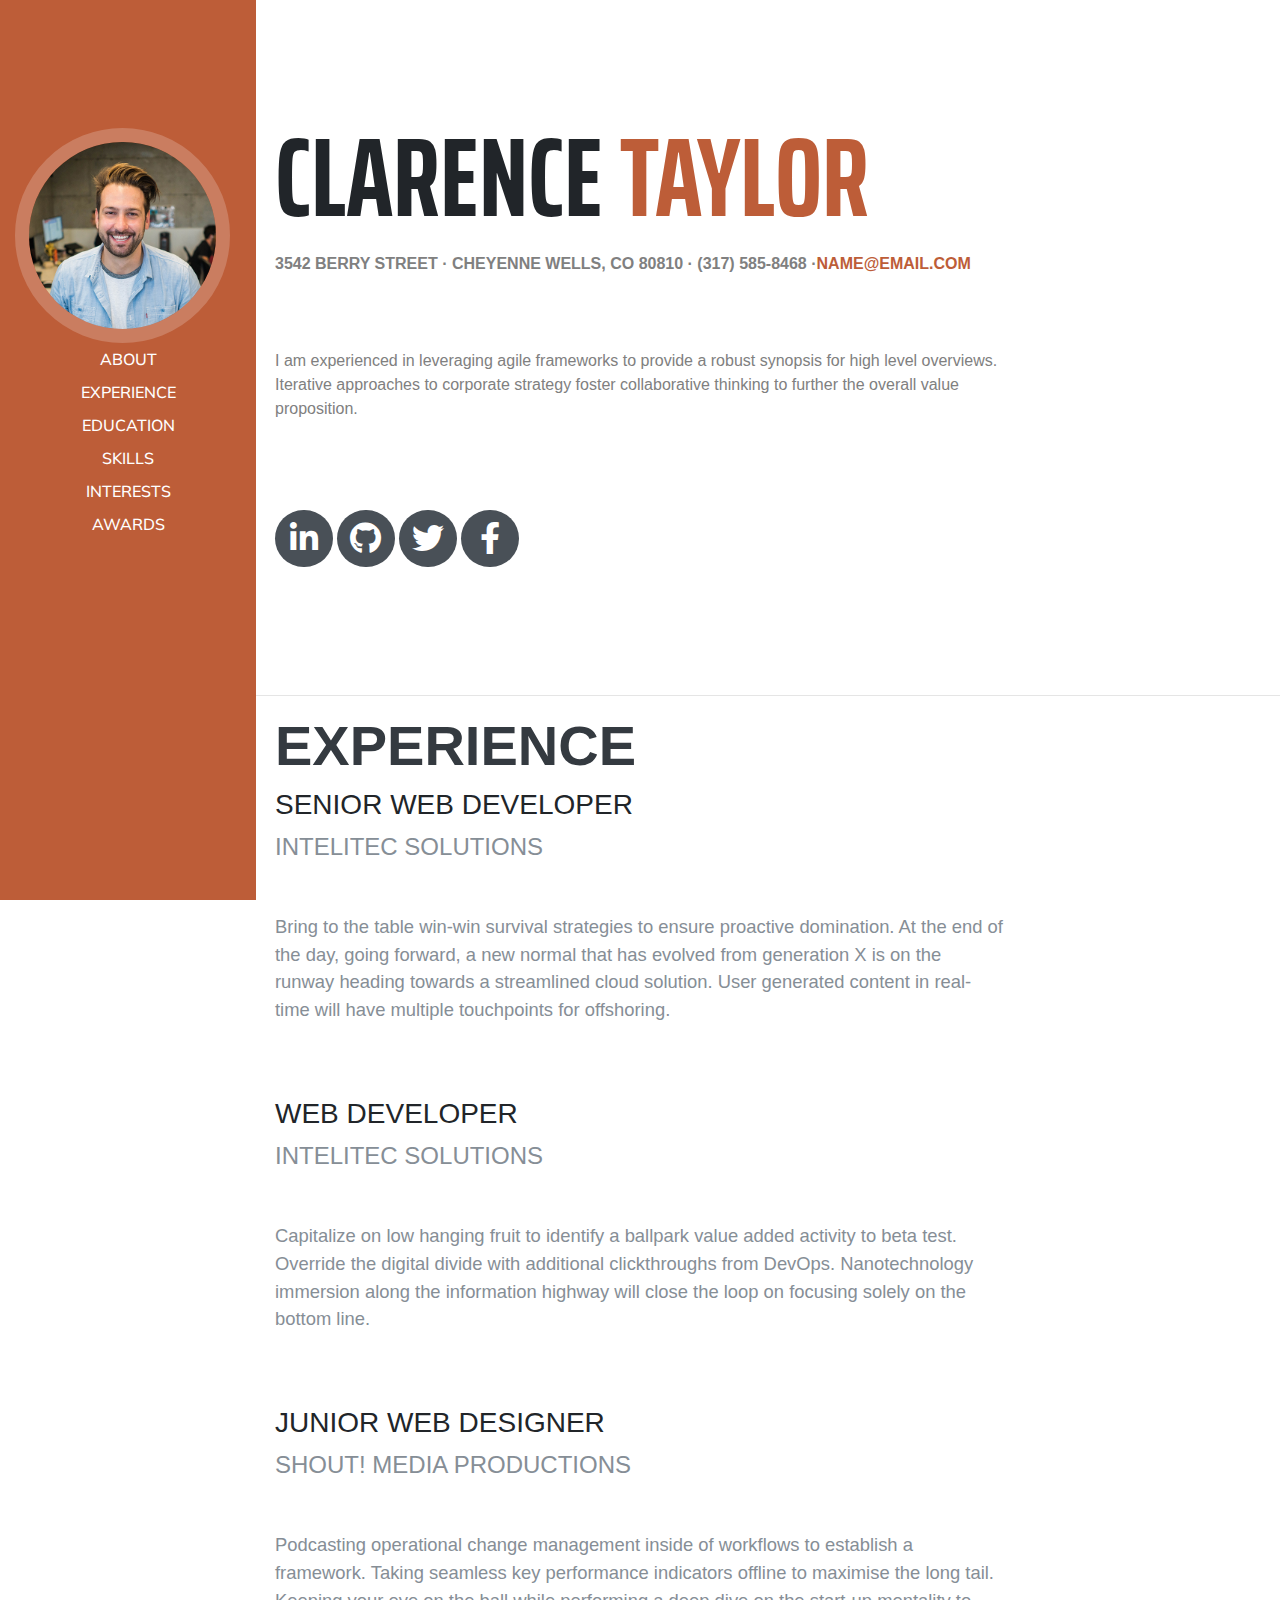
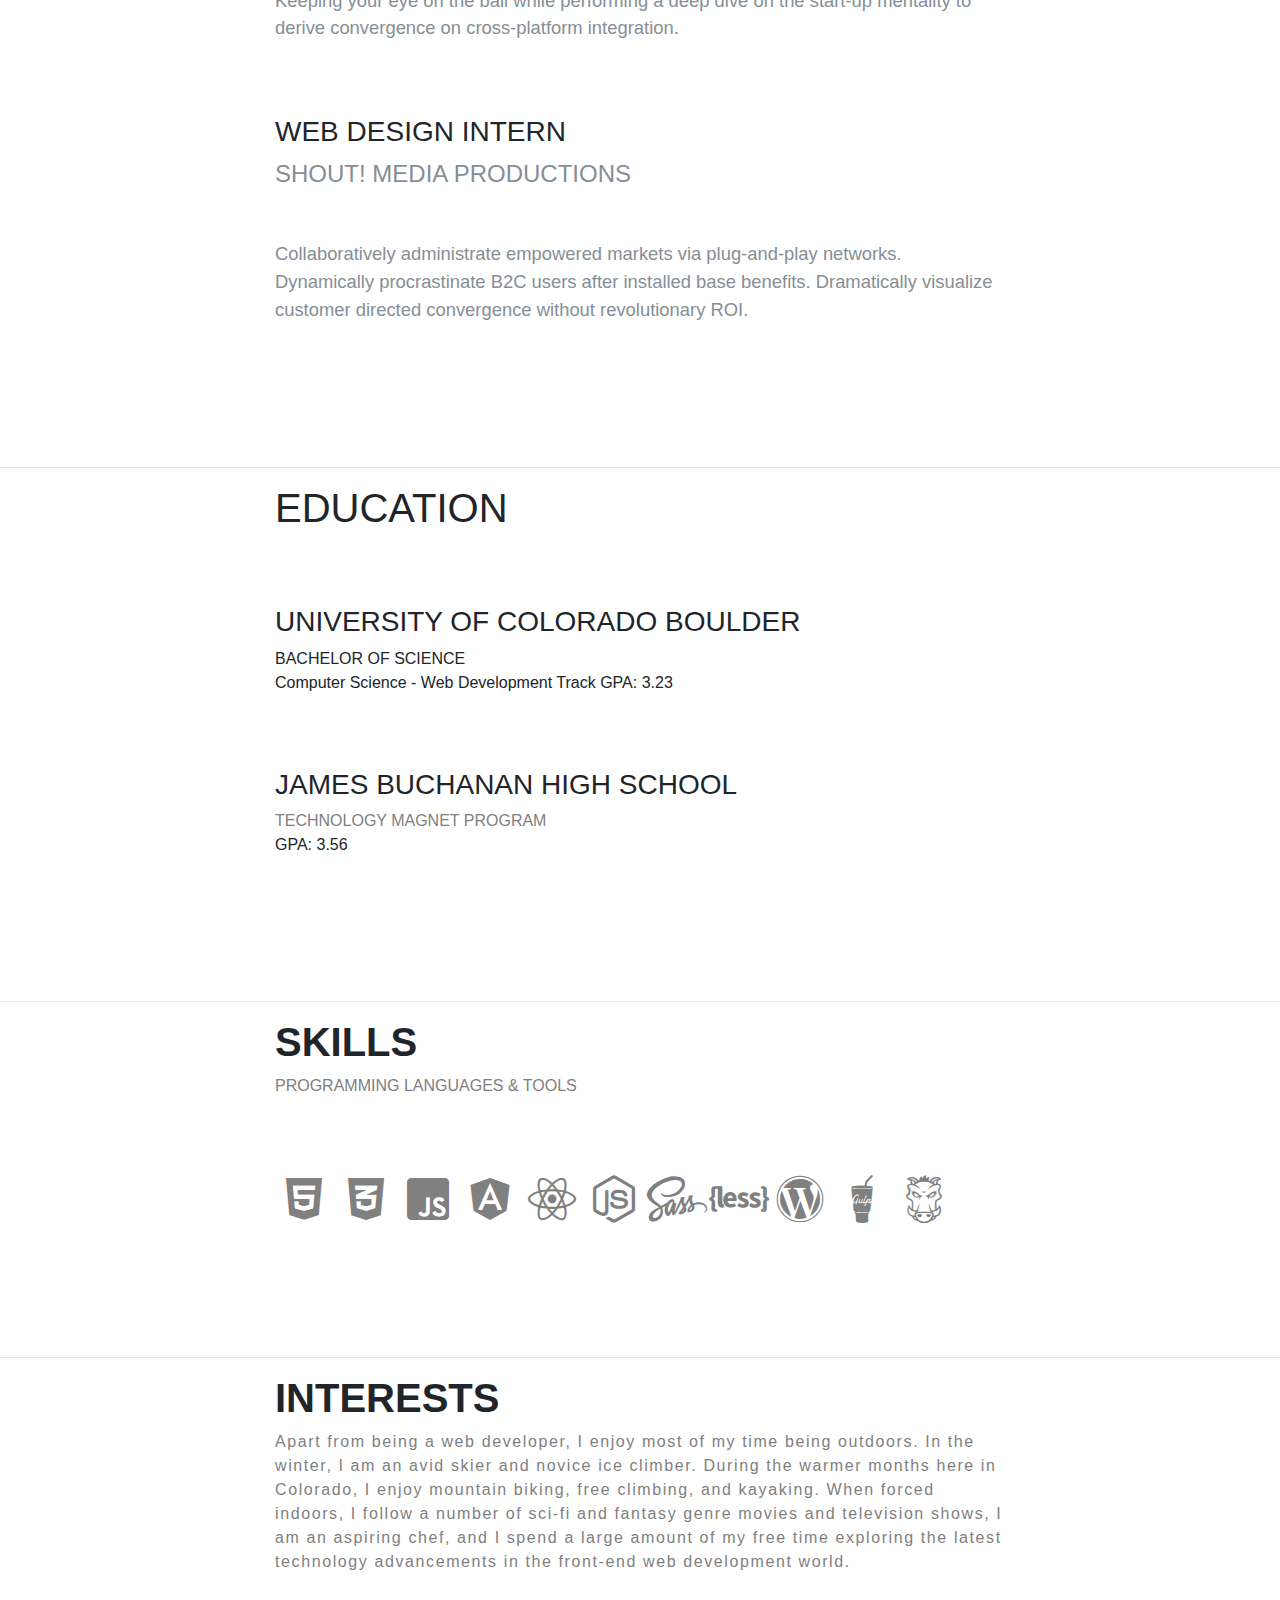
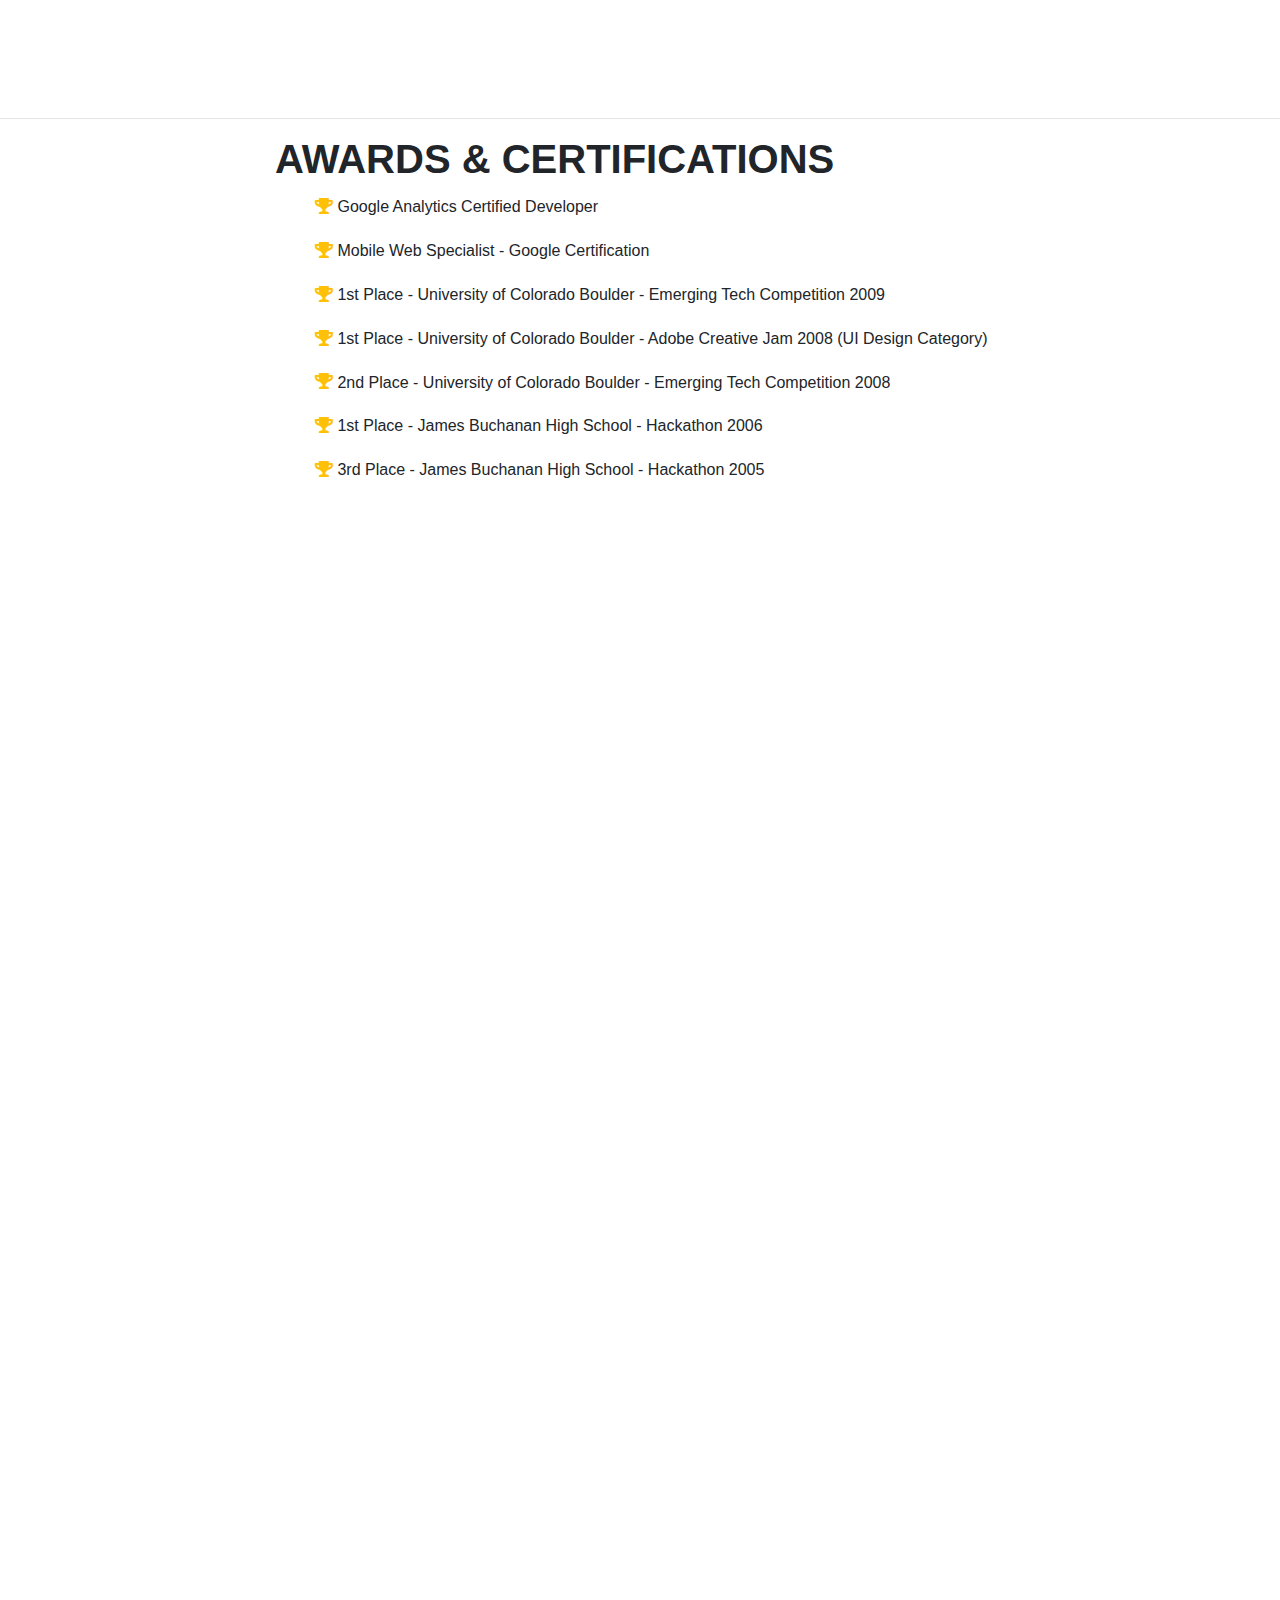
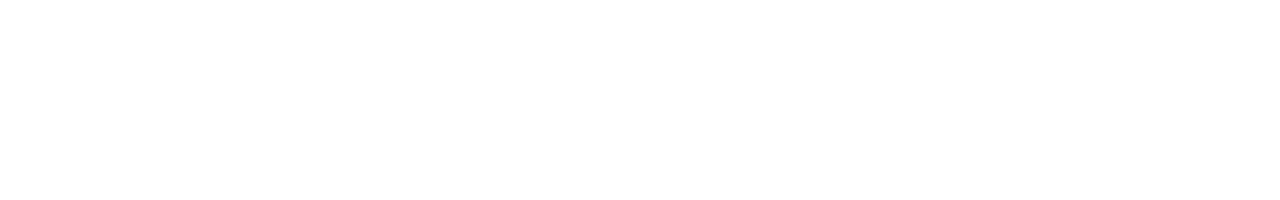
<file: resume/index.html>
<!DOCTYPE html>
<html lang="en">

<head>
    <meta charset="UTF-8">
    <meta name="viewport" content="width=device-width, initial-scale=1.0">
    <meta http-equiv="X-UA-Compatible" content="ie=edge">
    <link rel="stylesheet" href="css/style.css">
    <link rel="stylesheet" href="https://stackpath.bootstrapcdn.com/bootstrap/4.3.1/css/bootstrap.min.css">
    <link rel="stylesheet" href="https://use.fontawesome.com/releases/v5.8.1/css/all.css">
    <link href="https://fonts.googleapis.com/css?family=Muli|Saira+Extra+Condensed" rel="stylesheet">
    <title>Document</title>
</head>

<body>
    <header>
        <section id="head">
            <div class="container">
                <div class="row">
                    <div class="col-lg-12">
                        <div class="picture">
                            <img src="img/profile.jpg">
                        </div>
                        <div class="experience">
                            <a href="#">ABOUT</a>
                            <a href="#">EXPERIENCE</a>
                            <a href="#">EDUCATION</a>
                            <a href="#">SKILLS</a>
                            <a href="#">INTERESTS</a>
                            <a href="#">AWARDS</a>
                        </div>
                    </div>
                </div>
            </div>
        </section>
        <section id="main">
            <div class="container">
                <div class="row">
                    <div class="col-lg-8 offset-2">
                        <div class="text">
                            <h1>CLARENCE
                                <span>TAYLOR</span>

                            </h1>
                            <span>3542 BERRY STREET · CHEYENNE WELLS, CO 80810 · (317) 585-8468 ·</span><a
                                href="#">NAME@EMAIL.COM</a>
                            <p>I am experienced in leveraging agile frameworks to provide a robust synopsis for high
                                level overviews. Iterative approaches to corporate strategy foster collaborative
                                thinking to further the overall value proposition.</p>
                        </div>
                    </div>
                </div>
            </div>
        </section>
        <section id="icons">
            <div class="container">
                <div class="row">
                    <div class="col-lg-8 offset-2">

                        <i class="fab fa-linkedin-in"></i>
                        <i class="fab fa-github"></i>
                        <i class="fab fa-twitter"></i>
                        <i class="fab fa-facebook-f"></i>

                    </div>
                </div>
            </div>
            <hr>
        </section>
        <section id="main-1">
            <div class="container">
                <div class="row">
                    <div class="col-lg-8 offset-2">
                        <div class="text-1">
                            <h1>EXPERIENCE</h1>
                            <h3>SENIOR WEB DEVELOPER</h3>
                            <span>INTELITEC SOLUTIONS</span>
                            <p>Bring to the table win-win survival strategies to ensure proactive domination. At the end
                                of the day, going forward, a new normal that has evolved from generation X is on the
                                runway heading towards a streamlined cloud solution. User generated content in real-time
                                will have multiple touchpoints for offshoring.

                            </p>
                        </div>
                        <div class="text-2">
                            <h3>WEB DEVELOPER</h3>
                            <span>INTELITEC SOLUTIONS</span>
                            <p>Capitalize on low hanging fruit to identify a ballpark value added activity to beta test.
                                Override the digital divide with additional clickthroughs from DevOps. Nanotechnology
                                immersion along the information highway will close the loop on focusing solely on the
                                bottom line.

                            </p>
                        </div>
                        <div class="text-3">
                            <h3>JUNIOR WEB DESIGNER</h3>
                            <span>SHOUT! MEDIA PRODUCTIONS</span>
                            <p>Podcasting operational change management inside of workflows to establish a framework.
                                Taking seamless key performance indicators offline to maximise the long tail. Keeping
                                your eye on the ball while performing a deep dive on the start-up mentality to derive
                                convergence on cross-platform integration.



                            </p>
                        </div>
                        <div class="text-4">
                            <h3>WEB DESIGN INTERN</h3>
                            <span>SHOUT! MEDIA PRODUCTIONS</span>
                            <p>Collaboratively administrate empowered markets via plug-and-play networks. Dynamically
                                procrastinate B2C users after installed base benefits. Dramatically visualize customer
                                directed convergence without revolutionary ROI.



                            </p>
                        </div>
                    </div>
                </div>
            </div>
            <hr>
        </section>
        <section id="main-2">
            <div class="container">
                <div class="row">
                    <div class="col-lg-8 offset-2">
                        <div class="text-5">
                            <h1>EDUCATION</h1>
                            <h3>UNIVERSITY OF COLORADO BOULDER</h3>
                            <span>BACHELOR OF SCIENCE</span>
                            <p>Computer Science - Web Development Track
                                GPA: 3.23</p>
                        </div>
                        <div class="text-6">

                            <h3>JAMES BUCHANAN HIGH SCHOOL</h3>
                            <span>TECHNOLOGY MAGNET PROGRAM</span>
                            <p>
                                GPA: 3.56</p>
                        </div>
                    </div>
                </div>
            </div>
            <hr>
        </section>
        <section id="skills">
            <div class="container">
                <div class="row">
                    <div class="col-lg-8 offset-2">
                        <div class="text-6">
                            <h1>SKILLS</h1>
                            <span>PROGRAMMING LANGUAGES & TOOLS</span>

                        </div>
                        <div class="programming">
                            <i class="fab fa-html5"></i>
                            <i class="fab fa-css3-alt"></i>
                            <i class="fab fa-js-square"></i>
                            <i class="fab fa-angular"></i>
                            <i class="fab fa-react"></i>
                            <i class="fab fa-node-js"></i>
                            <i class="fab fa-sass"></i>
                            <i class="fab fa-less"></i>
                            <i class="fab fa-wordpress"></i>
                            <i class="fab fa-gulp"></i>
                            <i class="fab fa-grunt"></i>


                        </div>

                    </div>
                </div>
            </div>
            <hr>
        </section>
        <section id="work">
            <div class="container">
                <div class="row">
                    <div class="col-lg-8 offset-2">
                        <div class="text-7">
                            <h1>INTERESTS</h1>
                            <p>Apart from being a web developer, I enjoy most of my time being outdoors. In the winter,
                                I am an avid skier and novice ice climber. During the warmer months here in Colorado, I
                                enjoy mountain biking, free climbing, and kayaking.

                                When forced indoors, I follow a number of sci-fi and fantasy genre movies and television
                                shows, I am an aspiring chef, and I spend a large amount of my free time exploring the
                                latest technology advancements in the front-end web development world.</p>
                        </div>
                    </div>
                </div>
            </div>
            <hr>
        </section>

    </header>
    <main></main>
    <footer>
        <section id="end">
            <div class="container">
                <div class="row">
                    <div class="col-lg-8 offset-2">
                        <div class="text-8">
                            <h1>AWARDS & CERTIFICATIONS</h1>
                            <ul style="list-style-type:none;" >
                                <li>
                                    <i class="fas fa-trophy"></i>
                                    Google Analytics Certified Developer
                                </li>
                            </ul>
                            <ul  style="list-style-type:none;"  >
                                <li>
                                    <i class="fas fa-trophy"></i>
                                    Mobile Web Specialist - Google Certification
                                </li>
                            </ul>
                            <ul  style="list-style-type:none;" >
                                <li>
                                    <i class="fas fa-trophy"></i>
                                    1st Place - University of Colorado Boulder - Emerging Tech Competition 2009
                                </li>
                            </ul>
                            <ul  style="list-style-type:none;" >
                                <li>
                                    <i class="fas fa-trophy"></i>
                                    1st Place - University of Colorado Boulder - Adobe Creative Jam 2008 (UI Design Category)
                                </li>
                            </ul>
                            <ul  style="list-style-type:none;" >
                                <li>
                                    <i class="fas fa-trophy"></i>
                                    2nd Place - University of Colorado Boulder - Emerging Tech Competition 2008
                                </li>
                            </ul>
                            <ul  style="list-style-type:none;" >
                                <li>
                                    <i class="fas fa-trophy"></i>
                                    1st Place - James Buchanan High School - Hackathon 2006
                                </li>
                            </ul>
                            <ul  style="list-style-type:none;" >
                                <li>
                                    <i class="fas fa-trophy"></i>
                                    3rd Place - James Buchanan High School - Hackathon 2005
                                </li>
                            </ul>
                           
                        
                            
                        </div>

                    </div>
                </div>
            </div>
        </section>
    </footer>
</body>

</html>
</file>
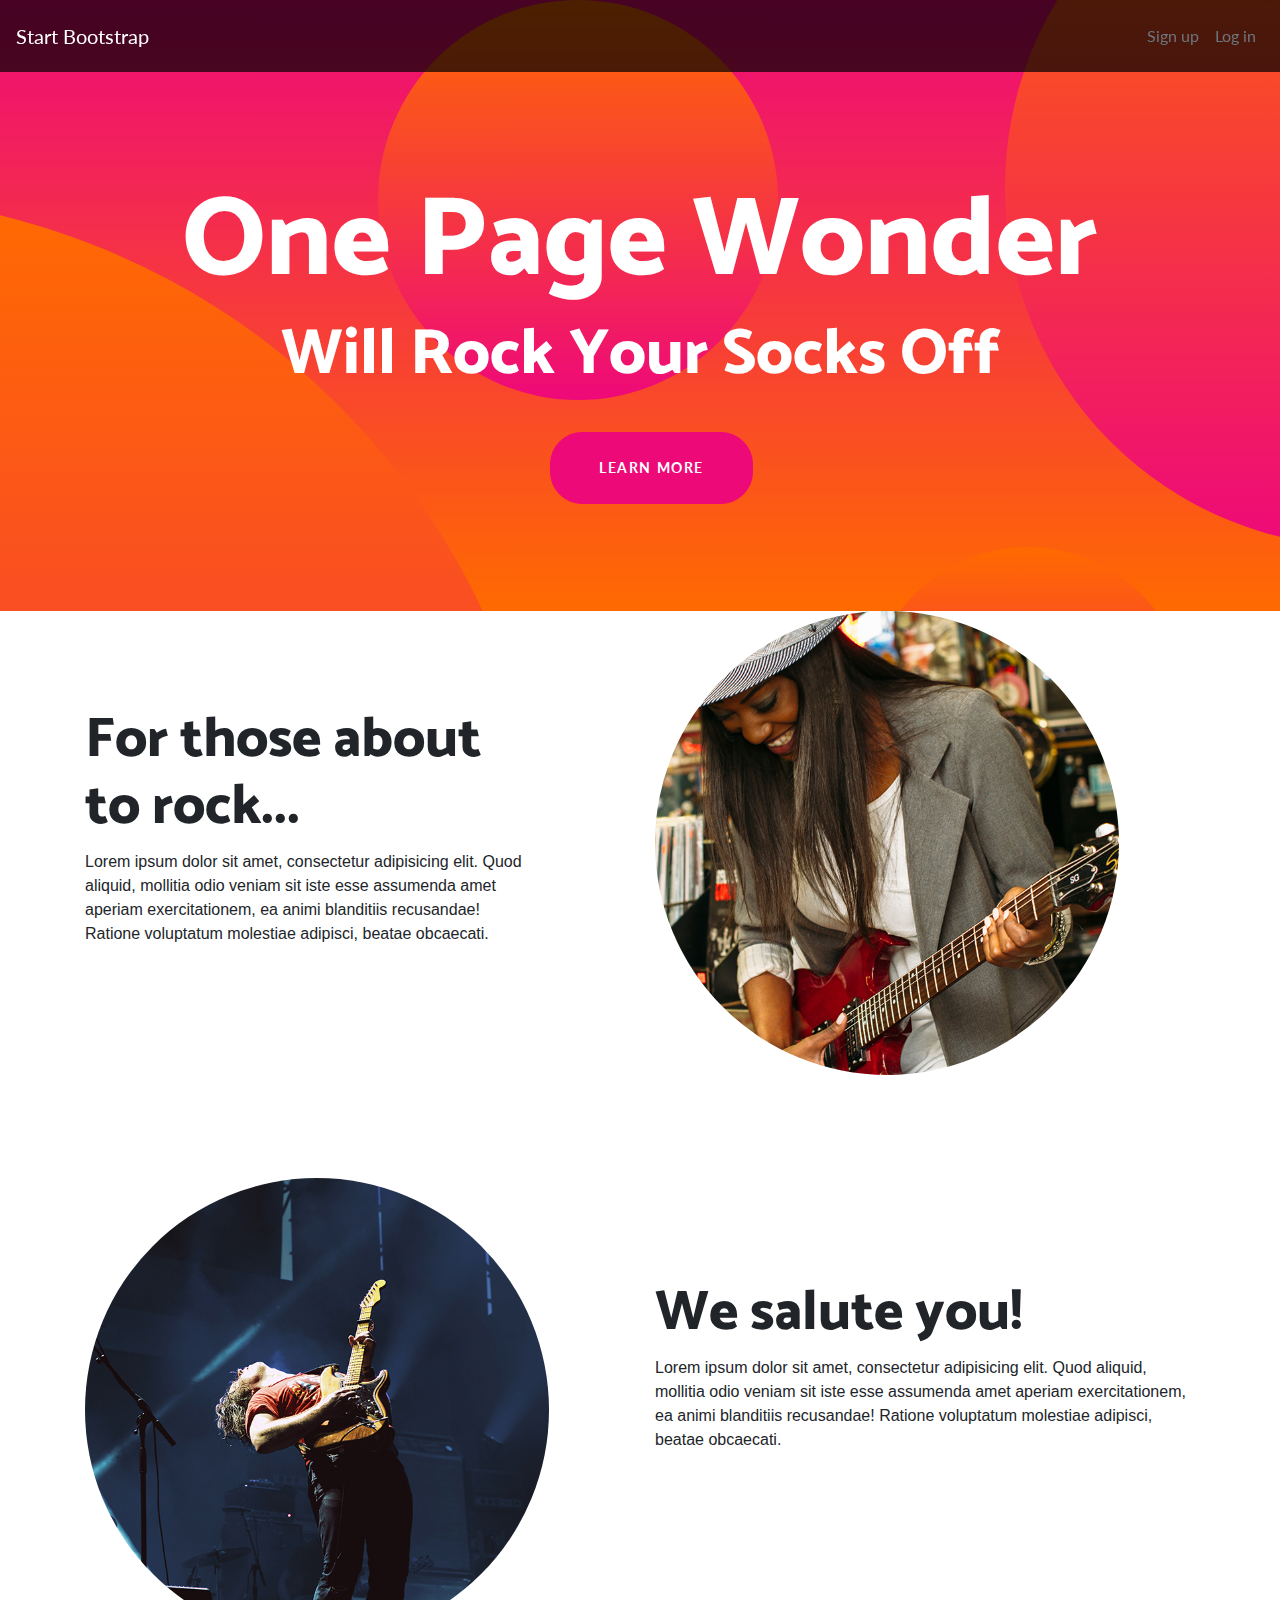
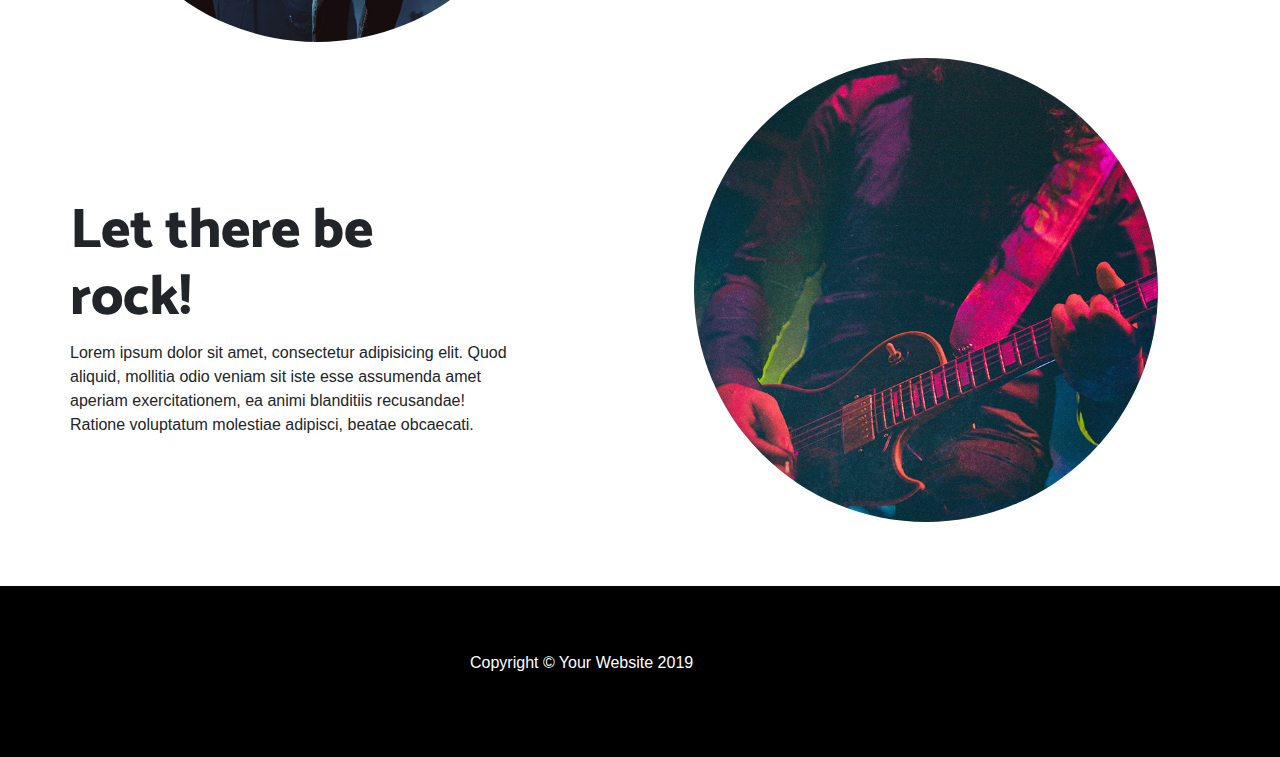
<file: wonder/index.html>
<!DOCTYPE html>
<html lang="en">

<head>
    <meta charset="UTF-8">
    <meta name="viewport" content="width=device-width, initial-scale=1.0">
    <meta http-equiv="X-UA-Compatible" content="ie=edge">
    <link href="https://fonts.googleapis.com/css?family=Catamaran|Lato" rel="stylesheet">
    <link rel="stylesheet" href="https://stackpath.bootstrapcdn.com/bootstrap/4.3.1/css/bootstrap.min.css">
    <link rel="stylesheet" href="css/style.css">
    <title>Document</title>
</head>

<body>
    <header>
        <section id="head">
            <div class="container">
                <div class="row">
                    <div class="col-lg-12">
                        <div class="head-1">
                            <nav class="navbar-custom  navbar navbar-expand-lg navbar-light   fixed-top ">
                                <a class="navbar-brand text-white " href="#">Start Bootstrap</a>
                                <button class="navbar-toggler" type="button" data-toggle="collapse"
                                    data-target="#navbarSupportedContent" aria-controls="navbarSupportedContent"
                                    aria-expanded="false" aria-label="Toggle navigation">
                                    <span class="navbar-toggler-icon"></span>
                                </button>

                                <div class="collapse navbar-collapse" id="navbarSupportedContent">
                                    <ul class="navbar-nav ml-auto">
                                        <li class="nav-item active">
                                            <a class="nav-link text-muted" href="#"><span>Sign up</span></a>
                                        </li>
                                        <li class="nav-item">
                                            <a class="nav-link text-muted" href="#"><span>Log in</span></a>
                                        </li>
                                        <li class="nav-item dropdown">


                                        </li>

                                    </ul>

                                </div>
                            </nav>
                            <div class="circle-1"></div>
                            <div class="circle-2"></div>
                            <div class="circle-3"></div>
                            <div class="circle-4"></div>

                        </div>
                        <div class="text">
                            <h1>One Page Wonder</h1>
                            <h2>Will Rock Your Socks Off</h2>
                            <button type="button" class="btn btn-primary ">Learn More</button>
                        </div>



                    </div>
                </div>
            </div>
        </section>
    </header>
    <main>
        <section id="rock">
            <div class="container">
                <div class="row">
                    <div class="col-lg-6">
                        <div class="text-1">
                            <h2>For those about to rock... </h2>
                            <p>Lorem ipsum dolor sit amet, consectetur adipisicing elit. Quod aliquid, mollitia odio
                                veniam sit iste esse assumenda amet aperiam exercitationem, ea animi blanditiis
                                recusandae! Ratione voluptatum molestiae adipisci, beatae obcaecati.</p>

                        </div>

                    </div>
                    <div class="col-lg-6">
                        <div class="img"></div>
                    </div>
                </div>
            </div>
        </section>
        <section id="rock-1">
            <div class="container">
                <div class="row">
                    <div class="col-lg-6">
                        <div class="img-1"></div>
                    </div>

                    <div class="col-lg-6">
                        <div class="text-2">
                            <h2>We salute you!</h2>
                            <p>Lorem ipsum dolor sit amet, consectetur adipisicing elit. Quod aliquid, mollitia odio
                                veniam sit iste esse assumenda amet aperiam exercitationem, ea animi blanditiis
                                recusandae! Ratione voluptatum molestiae adipisci, beatae obcaecati.</p>
                        </div>
                    </div>
                </div>
            </div>
        </section>
        <section id="rock-2">
            <div class="container">
                <div class="row">

                    <div class="col-lg-6>">
                        <div class="text-3">
                            <h2>Let there be rock!</h2>
                            <p>Lorem ipsum dolor sit amet, consectetur adipisicing elit. Quod aliquid, mollitia odio
                                veniam sit iste esse assumenda amet aperiam exercitationem, ea animi blanditiis
                                recusandae! Ratione voluptatum molestiae adipisci, beatae obcaecati.</p>
                        </div>
                    </div>

                    <div class="col-lg-6">
                        <div class="img-2"></div>
                    </div>
                </div>
            </div>
        </section>
    </main>
    <footer>
        <section id="end">
            <div class="container">
                <div class="col-lg-4 offset-4">
                    <div class="text-4">
                        <p>Copyright © Your Website 2019</p>
                    </div>
                </div>
            </div>
        </section>
    </footer>
</body>

</html>
</file>
<file: css/style.css>
/* Common */
.h1, .h2, .h3, .h4, .h5, .h6, h1, h2, h3, h4, h5, h6 {
    margin-bottom: .5rem;
    font-family: "Merriweather Sans",-apple-system,BlinkMacSystemFont,"Segoe UI",Roboto,"Helvetica Neue",Arial,"Noto Sans",sans-serif,"Apple Color Emoji","Segoe UI Emoji","Segoe UI Symbol","Noto Color Emoji";
    font-weight: 500;
    line-height: 1.2;
}
.text-white-75{
    color: rgba(255,255,255,.75);
}
.btn{
    padding: 20px 36px;
    border-radius: 35px;
    font-size: .85rem;
    font-weight: 700;
    border: none;
}
.btn-primary{
    background-color: #f4623a;
    border-color: #f4623a;
}
.btn-primary:hover{
    color: #fff;
    background-color: #f24516;
    border-color: #ee3e0d;
}

.title{
    position: relative;
    padding: 5px 0px;
    margin-bottom: 5px;
}
.title::after{
    content: '';
    width: 3.25rem;
    height: .3rem;
    background: #f4623a;
    position: absolute;
    left: 47%;
    bottom: -10%;
}
/* Header */
#header .navbar-brand{
    color: rgba(255,255,255,.7);
    display: inline-block;
    padding-top: .3125rem;
    padding-bottom: .3125rem;
    margin-right: 1rem;
    font-size: 1.25rem;
    line-height: inherit;
    white-space: nowrap;
    font-weight: bold;
}
#header .navbar{
    transition: background-color .2s ease;
}

#header .navbar.navbar-scrolled {
    -webkit-box-shadow: 0 0.5rem 1rem rgba(0,0,0,.15);
    box-shadow: 0 0.5rem 1rem rgba(0,0,0,.15);
    background-color: #fff;
}

#header .navbar-brand:hover{
    color: white;
}

#header .nav-item .nav-link{
    color: rgba(255,255,255,.7);
    padding: 0 1rem;
    font-weight: bold;
}
#header .nav-item .nav-link:hover{
    color: white;
}

#header .navbar.navbar-scrolled .navbar-brand{
    color: #212529;
}
#header .navbar.navbar-scrolled .nav-item .nav-link{
    color: #212529;
}

#header .navbar.navbar-scrolled .navbar-brand:hover{
    color: #f24516;
}

#header .navbar.navbar-scrolled .nav-link:hover{
    color: #f24516;
}
/* Intro */
#intro{
    background-image: url('../img/bg-masthead.jpg');
    background-repeat: no-repeat;
    background-size: cover;
    height: 100vh;
    position: relative;
    display: flex;
    align-items: center;
}
#intro::before{
    content: '';
    position: absolute;
    width: 100%;
    height: 100%;
    top: 0;
    left: 0;
    background-color: rgba(92,77,66,.8);
}

#intro h1{
    font-size: 3.5rem;
}

#intro p{
    font-size: 1.15rem;
}

/* Get Started */
#get-started{
    background: #f4623a;
    padding: 100px 0px;
}
#get-started .title::after{
    background: white;
}

/* Services */
#services{
    padding: 100px 0px;
}

#services .item{
    text-align: center;
}

#services .item i{
    color: #f4623a;
    font-size: 60px;
}
#services .item h2{
    font-size: 1.5rem;
}
/* Projects */
#projects .project{
    position: relative;
}
#projects .project a{
    position: absolute;
    left: 0;
    top: 0;
    width: 100%;
    height: 100%;
    display: flex;
    justify-content: center;
    align-items: center;
    flex-direction: column;
    background-color: rgba(244,98,58,.9);
    opacity: 0;
    transition: all .25s;
}   

#projects .project a h3{
    font-size: 1.2rem;
    color: rgb(255, 255, 255);
}

#projects .project a h4{
    color: rgba(255,255,255,.5)!important;
    font-size: .85rem;
    font-weight: 600;  
}

#projects .project a:hover{
    text-decoration: none;
}

#projects .project:hover a{
    opacity: 1;
}

/* Downlaod */
#download{
    padding: 100px 0px;
    background-color: #343a40;
}

#contact{
    padding: 100px 0px; 
}

#contact .item i{
    font-size: 48px;
    margin-bottom: 15px;
}

#contact .item a{
    color: #f4623a;
}

#copyright{
    padding: 30px 0px;
    background-color: #f8f9fa;  
}

/* Responsive */

@media screen and (max-width:1024px){
    #header .navbar{
        -webkit-box-shadow: 0 0.5rem 1rem rgba(0,0,0,.15);
        box-shadow: 0 0.5rem 1rem rgba(0,0,0,.15);
        background-color: #fff;
    }
    #header .navbar .navbar-brand{
        color: #212529;
    }
    #header .navbar .nav-item .nav-link{
        color: #212529;
        padding: 10px 0px;
    }
}

@media screen and (max-width:576px){
    #intro h1{
        font-size: 2rem;
    }
    #intro p{
        font-size: .75rem;
    }
    #services .item{
        margin-bottom: 25px;
    }
    #services .item p{
        width: 80%;
        margin: 0 auto;
    }
    .title::after{
        left: 43%;
    }
}
</file>
<file: grayscale.homework/css/style.css>
*{
    box-sizing:border-box;
}


a.nav-link{
    margin-left: 1.4rem;

}

 
   
/* Image */
#inside{
    display: flex;
    align-items: center;
}

#inside{
    background-image: url('../img/bg-masthead\ \(1\).jpg');
    background-repeat: no-repeat;
    background-size: cover;
    height: 100vh;
    position: relative;
}

#inside::before{
    position: absolute;
    content: "";
    width: 100%;
    height: 100%;
    top: 0px;
    left: 0px;
    background-image:linear-gradient(to bottom,rgba(22,22,22,.1) 0,rgba(22,22,22,.5) 75%,#161616 100%);
}
 #inside h1{
    font-family: 'Varela Round';
    font-size: 6.4rem;;
    letter-spacing: .9rem;
    background: -webkit-linear-gradient(rgba(255,255,255,.9),rgba(255,255,255,0));
    -webkit-text-fill-color: transparent;
    -webkit-background-clip: text;
   
   
}

#inside p{
    font-size: 1.25rem !important;
    color:#cdcdcd;
    max-width: 30rem;
    margin: 0px auto;
       
}

.btn{
    box-shadow: 0 .1875rem .1875rem 0 rgba(0,0,0,.1)!important;
    padding: 1.25rem 2rem;
    font-family: 'Varela Round';
    font-size: 84% !important;
    text-transform: uppercase;
    letter-spacing: .15rem;
    border: 0;
    height: 4rem;
    width: 10rem;
   
   
}


.btn-primary{
  background-color: #64a19d !important;
  border-color: #64a19d!important;
  
}



 .btn-lg{
    line-height: 50px !important;
}
.btn-primary:hover{
    background-color: #4f837f !important;

}




/* ikinci section */

#head2{
  display: flex;

  
  
}


#head2{
    background-image: url('../img/ipad.png');
    background-repeat: no-repeat;
    background-size: 78%  !important;
    background-position: center;
    height: 100vh;
   
    position: relative;
    top: 8rem;
 
}

#head2::before{
    content: "";
    width: 100%;
    height: 72%;
    top: 0px;
    left: 0px;
    background-position: cover;
    background-image: linear-gradient(to bottom,#161616 0,rgba(22,22,22,.9) 75%,rgba(22,22,22,.8) 100%);
    position: absolute;
    opacity: 0.5;
}



#head2 h3{
    color: white; 
    text-align: center;
    letter-spacing: .2rem;
}

#head2 p{
    font-weight: 500;
    text-align: center;
    letter-spacing: .075rem;
}


#head2 p a{
    color: #64a19d;
    text-decoration: none;
    
}

#head2 p a:hover{
    color: #4f837f;

}
 /* Ucuncu Section */

#main{
    display: flex;
    flex-wrap: wrap;
    align-items: center;
   
}

#main{
    background-image: url('../img/bg-masthead\ \(1\).jpg');
    background-position: 25% 30%;
    background-repeat: no-repeat;
    background-size: 50%;
    height: 100vh;
    position: relative;
}

#main::before{
    content: "";
    width: 0;
    height: 20%;
    position: absolute;
    border: 4px solid #4f837f;
    position: absolute;
    top: 32%;
    left: 62.5%;
    }
 
 .text{
     margin-bottom:36%;
 }

 
 #pictures{
     display: flex;
     flex-wrap: wrap;
 }

 
 .img1{ 
    background-image: url('../img/demo-image-01.jpg');
    background-position: 0% 0%;
    background-repeat: no-repeat;
    background-size: 100%;
    max-height: 390px;
    height: 100vh;
  
 }
 

 .img2{
     
     background-image: url('../img/fon.jpg');
     background-position: 0% 0%;
     background-repeat: no-repeat;
     background-size: 100%;
     height: 100vh;
     max-height: 390px;
     position: relative;
     right: 6%;
     

 }
 .img2 h4, p{
     
 }


.img2 h4{
 position: relative;
  top: 14%;
  left: 11%;
  color:white;
  font-weight: 400;

}
   
.img2 p{
 position: relative;
 left: 11%;
 max-width: 70%;
 top: 15%;
 color: #8b8b8b;
}

.img2 p::before{
content: "";
position: absolute;
border: 3px solid #64a19d;
width: 30%;
bottom: -20%;
height: 0%;
}

.img3{
    background-image: url('../img/fon.jpg');
    background-position: 0% 0%;
    background-repeat: no-repeat;
    background-size: 100%;
    height: 100vh;
    position: relative;
    bottom: 1%;
}

.img3 h4{
  text-align: right;
  position: relative;
  top: 14%;
  right: 20%;
  color:white;
  font-weight: 400;

}

.img3 p{
    text-align: right;
    position: relative;
    left: 11%;
    max-width: 70%;
    top: 15%;
    color: #8b8b8b; 
}

.img3 p::before{
    content: "";
    position: absolute;
    border: 3px solid #64a19d;
    width: 30%;
    right: 0%;
    bottom: -20%;
    height: 0%;  
}

 .img4{
     background-image: url('../img/demo-image-02.jpg');
     background-position: 0% 0%;
    background-repeat: no-repeat;
    background-size: 100%;
    height: 100vh;
    position: relative;
    right: 6%;
    bottom: 1.1%;
 }

#subscribe{
     display: flex;
    flex-wrap: wrap;
    
    
}


 #subscribe{
    background-image: url('../img/bg-signup.jpg');
    height: 100vh;
    background-position: center;
    background-size: cover;





  }
 
  .telegram i{
    position: relative;
    top: 5rem;
    color: white;
    font-size: 3rem;
    font-weight: 400;

  }

  .telegram h3{
    position: relative;
    top: 5rem;
    color: white;
    font-size: 2rem;
    font-weight: 400;
    letter-spacing: .3rem;
  }
 .email{
    position: relative;
    width: 50%;
    top: 39%;
    left: 24%;
   
 }
 .email input{
    box-shadow: 0 .1875rem .1875rem 0 rgba(0,0,0,.1)!important;
    padding: 1.25rem 2rem;
    height: auto;
    font-family: 'Varela Round';
    font-size: 80%;
    text-transform: uppercase;
    letter-spacing: .15rem;
    border: 0;
 }
 
 #subscribe a{
     position: relative;
     top: 6rem;
 }


 #foot{
     display: flex;
    align-content: space-between;
    justify-content: space-around;
 }

.adress{
    width: 240px;
    height: 180px;
    background-color: white;
    border-radius: 3%;
    border-bottom: 4px solid #64a19d;
    margin-left: 20%;
    margin-top: 60%;
}
.email1{
    width: 240px;
    height: 180px;
    background-color: white;
    border-radius: 3%;
    border-bottom: 4px solid #64a19d;
    margin-left: 18%;
    margin-top: 60%;
}
.phone{
    width: 240px;
    height: 180px;
    background-color: white;
    border-radius: 3%;
    border-bottom: 4px solid #64a19d;
    margin-left: 10%;
    margin-top: 60%; 
}

.adress i{
    font-weight: 900;
    color: #64a19d!important;
    position: relative;
    top: 20%;
    left: 44%;
}
.email1 i{
    font-weight: 900;
    color: #64a19d!important;
    position: relative;
    top: 20%;
    left: 44%;

}

.phone i{
    font-weight: 900;
    color: #64a19d!important;
    position: relative;
    top: 20%;
    left: 44%;
}

#subscribe span{
    font-size: .9rem;
    font-family: 'Varela Round';
    letter-spacing: .15rem;
    position: relative;
    top: 31%;
    left: 29%;
    
   

}

#subscribe .change{
    position: relative;
    top: 31%;
    left: 23%;
}

#subscribe .copyright{
    font-family: Nunito;
    letter-spacing: .0625em;
    font-size: 100%;
    font-weight: 400;
    text-align: center;
    margin-left: 10%;
    margin-top: 9%;
    color: white;
}

@media screen and (max-width:1024px){
 .adress, .email1, .phone{
     width: 100%;
 }

}
</file>
<file: newage/css/style.css>
body{
/* 
    font-family: 'Catamaran', sans-serif;
    font-family: 'Muli', sans-serif; */
   
    box-sizing: border-box;
}

#head{
   
    position: relative;
    height: 100vh;
    color: #fff;
    background: url(../img/bg-pattern.png),#7b4397;
    background: url(../img/bg-pattern.png),linear-gradient(to left,#7b4397,#dc2430);
    background: url(../img/bg-pattern.png), webkit-gradient(linear,right top,left top,from(#7b4397),to(#dc2430));
  
}
#head .navbar-brand{
    color: #fccd54;
}

#head .navbar-brand:hover{
   color: white !important;
   transition: .40s;
}

#head .nav-link{
    font-size: .85rem;
    font-family: 'Muli', sans-serif;
}

#head .nav-link:hover{
    color: white !important;
    transition: 1s;
   
}

 .text h3{
     
    font-size: 2.9rem !important;
    font-family: Catamaran,Helvetica,Arial,sans-serif;
    font-weight: 200;
    letter-spacing: 4px;
    width: 556px;
    line-height: 1.2;
    margin-top: 7rem;
}
 .img{
    position: relative;
    background-image: url('../img/demo-screen-1.jpg');
    background-position: center;
    background-repeat: no-repeat;
    background-size: 15rem;;
    border-radius: 3px;
    height: 69vh;
    z-index: 1;
   
   
}

.img-1{
   
   background-image: url('../img/iphone_6_plus_white_port.png');
   background-position: center;
   background-repeat: no-repeat;
   
   height: 70vh;
   position: absolute;
   top: 0;
   bottom: 0;
   left: 0;
   right: 0;
   background-size: 48% 100%;  
}

.button .btn{
    font-size: 11px;
    padding: 15px 45px;
    border-radius: 300px;
    font-family: 'Muli', sans-serif;
    letter-spacing: 2px;
    text-transform: uppercase;
}

.button .btn-outline-warning{
   
    color: #fff;
    border: 1px solid;
    border-color: #fff;
}

#yellow{
    display: flex;
    
    justify-content: center;
    text-align: center;
    background-color: #fdc845;
    background-position: center;
    background-size: cover;
    height: 70vh;
}

.text-1 h1{
    display: inline-block;
    font-family: 'Catamaran', sans-serif;
    font-weight: 200;
    letter-spacing: 1px;
    font-size: 5rem;
    margin: 10% 0%;
   
}
.text-1 p{
  margin-top: -5rem; 
}

.text-1 a img {
    height: 60px;
    margin-right: 1rem;
}

#fun{
    text-align: center;
    margin-top: 6rem;
}
.mobile{
    position: relative;
    background-image: url('../img/demo-screen-1.jpg');
    background-position: center;
    background-repeat: no-repeat;
    background-size: 15rem;;
    border-radius: 3px;
    height: 69vh;
    z-index: 1;
}

.mobile-1{
    background-image: url('../img/iphone_6_plus_white_port.png');
    background-position: center;
    background-repeat: no-repeat;
    
    height: 70vh;
    position: absolute;
    top: 0;
    bottom: 0;
    left: 0;
    right: 0;
    background-size: 71% 100%;  
}
#icons{
    text-align: center;
    font-size:4.5rem;
    color: #a5356a;
}
#icons h4{
color: #424549;
}
#icons h6{
    color: grey;
    
}
#icons h4, h6{
    text-align: center;
}
#photo{
    position: relative;
    background-image: url('../img/bg-cta.jpg');
    background-position: center;
    background-size: cover;
    height: 100vh;
    margin-top: 10rem;
    
   
}

#photo::before{
    content: "";
    background-position: center;
    background-size: cover;
     width: 100%;
    height: 100%; 
    position: absolute;
    background-color: rgba(0,0,0,.5);
    
}

.text-3 h1{
  width: 400px;
 color: white;
 font-size: 4rem;
 font-weight: 200;
 letter-spacing: 1px;
 margin-top: 10rem;
 font-family: 'Catamaran', sans-serif;
}
    

.text-3 .btn{
    font-size: 11px;
    padding: 15px 45px;
    border-radius: 300px;
    font-family: 'Muli', sans-serif;
    letter-spacing: 2px;
    text-transform: uppercase;
    margin-top: 2rem;

}

.text-3 .btn-outline-warning{

    color: #fff;
    border: 1px solid;
    border-color: #fff;


} 
#yellow-1{
    display: flex;
    align-items: center;
    text-align: center;
    background-color: #fdc845;
    background-position: center;
    background-size: cover;
    height: 50vh;
}


.write i{
    color: red;

}

.write h3{
    font-size: 3rem;
    font-weight: 200;
    letter-spacing: 1px;
    font-family: 'Catamaran', sans-serif;
}


.icn  .fa-twitter{
    font-size: 3rem;
    color:white;
    background-color: #1da1f2;
    padding: .80rem;
    border-radius: 50%;
    margin: 0% 1%;
    width: 5rem;
    height: 5rem;

}

.icn .fa-facebook-f{
    font-size: 3rem;
    color:white;
    background-color: #3b5998;
    padding: .80rem;
    border-radius: 50%;
    margin: 0% 1%;
    width: 5rem;
    height: 5rem;
}
.icn  .fa-google-plus-g{
    font-size: 3rem;
    color:white;
    background-color: #dd4b39;
    padding: .80rem;
    border-radius: 50%;
    margin: 0% 1%;
    width: 5rem;
    height: 5rem;
}
#end{
    display: flex !important;
    align-items: center !important;
}
#end{
    background-color: #222222;
    background-position: center;
    background-size: cover;
    height: 20vh;
    overflow: hidden;
}
#end .write-1{
    color: grey;
    text-align: center;
    overflow: hidden;
}
#end a{
    color: grey;
    text-decoration: none;
    margin: 0% .50%;
}
#end .write-2{
  
  
    text-align: center;
}
#end a:hover{
    color:#fdc845;
    transition: .50s;
}

@media screen and (max-width:1200px){
    #head .img{
       display: none;
    }
}

@media screen and (max-width:1200px){
    #head .img-1{
       display: none;
    }
}

@media screen and (max-width:556px){
    .text h3{
        width: 100%;
        font-size: 1.4rem !important;
    }
}

@media screen and (max-width:768px){
    .text-1 h1{
        width: 100%;
        font-size: 2.4rem !important;
    }
}
@media screen and (max-width:768px){
    .text-1 p{
        width: 100%;
       margin-top:1%;
    }
}
@media screen and (max-width:1200px){
    .mobile {
      display: none;
    }
}
@media screen and (max-width:1200px){
    .mobile-1 {
      display: none;
    }
}
</file>
<file: portfolia/css/style.css>
body{
   
    box-sizing: border-box;
    font-family: 'Source Sans Pro', sans-serif; 
   
  
   
}


#portfolio{
   
   text-align: center;
}

#portfolio{
    background-image: url('../img/bg-masthead.jpg');
    background-position: center;
    background-repeat: no-repeat;
    background-size: cover; 
    height: 100vh;

}

.text-1 h1{
    font-size: 5.5rem;
    font-weight: 700;
    position: relative;
    top:15rem;
}
.text-1 p{
    font-size: 1.75rem;
    font-weight: 700;
    position: relative;
    top: 15rem;
    text-align: center;
    color: black;
}
.text-1 .btn{
    box-shadow: 0 3px 3px 0 rgba(0,0,0,.1);
    font-weight: 700;
    padding: 1.25rem 2.5rem;
    border-radius: .25rem;
   
}

.text-1 .btn-primary{
    background-color: #1d809f!important;
    border-color: #1d809f!important;
    color: #fff!important;
    position: relative;
    top: 17rem;
}
 /* Two section */

 #portfolio-2{
    height:  450px;
    text-align: center;
    
 }

 .text-2{
     position: relative;
     top: 7rem;
 }

 .text-2 h2{
    font-weight: 700;
    font-size: 2rem;

 }

 .text-2 p{
    font-size: 1.25rem;
    font-weight: 300;

 }
 .text-2 .btn{
    box-shadow: 0 3px 3px 0 rgba(0,0,0,.1);
    font-weight: 700;
    padding: 1.25rem 2.5rem;
    border-radius: .25rem;

 }
 .text-2 .btn-primary{
    background-color: #343a40!important;
    border-color: #343a40!important;
    color: #fff!important;
    position: relative;
    top: 2rem;

 }
/* Three Section */

#portfolio-3{
    text-align: center;
}


 #portfolio-3{
     background-position: center;
     background-size: cover;
     background-color: #1d809f;
     height: 90vh;  
 }

 .text-3{
     position: relative;
     top: 7rem;
 }
 
 .text-3 h4{
    color: #ecb807!important;
    font-size: 1rem;

 }

 .text-3 h2{
    font-weight: 700;
    font-size: 3rem;
    color: white;

 }
 .icons{
     display: flex;
     margin-top: 10%;
     justify-content: space-around;
     font-size: 3rem;
     color: #b5d5df;
     position: relative;
     top: 3rem;
    

 }
 .icons .icon-1{
     
     background-color: white;
     height: 7rem;
     width: 7rem;
     border-radius: 50%;
    

 }
 
 .icons .icon-2{
    background-color: white;
    height: 7rem;
    width: 7rem;
    border-radius: 50%;


}
.icons .icon-3{
     background-color: white;
     height: 7rem;
     width: 7rem;
     border-radius: 50%;


}
.icons .icon-4{
     background-color: white;
     height: 7rem;
     width: 7rem;
     border-radius: 50%;
    


}

.icons .fas{
    margin-top:25%;
}

.write{
    display: flex;
    justify-content: space-evenly;
    margin-top: 8%;
    

}

.write h4{
    color: white;
    font-size: 1.7rem;
}

.write p{
    color: #b8d7e1;
    font-size: .8rem;
}

.write-1 h4{
    position: relative;
    right: 0%; 
}
.write-1 p{
    position: relative;
    right: 15%;
}
.write-2 h4{
    position: relative;
    right: 4%; 
}
.write-2 p{
    position: relative;
    right: 17%;
}
.write-3 h4{
    position: relative;
    right: 4%; 
}
.write-3 p{
    position: relative;
    right: 16%;
}
.write-4 h4{
    position: relative;
    left: 0%; 
}
.write-4 p{
    position: relative;
    right: 15%;

}
/* 4 section */

#portfolio-4{
    display: flex;
    justify-content: center;
    text-align: center;

}

#portfolio-4{
    background-image: url('../img/bg-callout.jpg');
    background-position: center;
    background-size: cover;
   
    height: 100vh;
}

.text-4 h1{
    font-size: 3.7em;
    position: relative;
    top: 15rem;
}

.text-4 .btn{
    box-shadow: 0 3px 3px 0 rgba(0,0,0,.1);
    font-weight: 700;
    padding: 1.25rem 2.5rem;
    border-radius: .25rem;
}

.text-4 .btn-primary{

    background-color: #1d809f!important;
    border-color: #1d809f!important;
    color: #fff!important;
    position: relative;
    top: 17rem;

}
/* 5 section */
#portfolio-5{
    /* display: flex;
    text-align: center;
    flex-direction: row;
    position: relative;
    top: 5rem; */
}
.jpg{
    display: flex;
    justify-content: space-evenly;
    flex-direction: row;  
}
#portfolio-5{
    text-align: center;
    margin-top: 5%;

}
#portfolio-5 h3{
  font-weight: 700;
}

#portfolio-5 h5{
    color: #ecb807!important;
}
#portfolio-5 h3{
    font-size: 3.30rem;
    font-weight: 600;
    position: relative;
    
} 
.jpg{
    margin-top: 15%;
    overflow: hidden !important;
  

}

@keyframes fadeOut {
    from {
      opacity: 1;
    }
  
    to {
      opacity: 0;
    }
  }



  

.jpg-1{
    display: flex;
    flex-direction: row;
    overflow: hidden !important;
}


.pictures-1{
    background-image: url('../img/portfolio-1.jpg');
    background-position: center;
    background-size: cover;
    width: 600px;
    height:400px;
  
   
   
    

    

    }
    .pictures-1:hover{
        animation-name: flash;
        -webkit-animation-name: flash;
        animation-duration: .80s;
    
      
    }

    .pictures-2:hover{
        animation-name: flash;
        -webkit-animation-name:flash;
        animation-duration: .80s;
    
      
    }

    @keyframes flash {
        from,
        50%,
        to {
          opacity: 1;
        }
      
        25%,
        75% {
          opacity: 0;
        }
      }

    .pictures-3:hover{
        animation-name: flash;
        -webkit-animation-name:flash;
        animation-duration: .80s;
    
      
    }

    .pictures-4:hover{
        animation-name:  flash;
        -webkit-animation-name: flash;
        animation-duration: .80s;
    
      
    }


    
              
    .pictures-2{
        background-image: url('../img/portfolio-2.jpg');
        background-position: center;
        background-size: cover;
        width: 600px;
        height:400px;
    }
    .pictures-3{
        background-image: url('../img/portfolio-3.jpg');
        background-position: center;
        background-size: cover;
        width: 600px;
        height:400px;

    }
    .pictures-4{
        background-image: url('../img/portfolio-4.jpg');
        background-position: center;
        background-size: cover;
        width: 600px;
        height:400px;
        
    }

    #portfolio-5 h6,p  {
        color: white;
        text-align: start;
        margin-top: 15rem;
        margin-left: 5rem;

    }
    
  
  
   

    #portfolio-6{
        background-position: center;
        background-size: cover;
        background-color: #1d809f;
        margin-top: 9rem;
        height: 50vh; 
        text-align: center;
       
        
      
    }
       #portfolio-6 .written {
           text-align: center;
           font-weight: 700;
           font-size: 2.1rem;
           color:white;
           margin-top: 4rem;
          
        
         
           
       } 
       .blue{
           margin-top: 3rem;
       }
        
       .blue .btn{
        box-shadow: 0 3px 3px 0 rgba(0,0,0,.1);
        font-weight: 700;
        padding: 1.25rem 2.5rem;
        border-radius: .25rem;
        margin-left: 2%;
       
        
     
       
       }
      .blue .btn-light{
        background-color: #343a40!important;
        border-color: #343a40!important;
        color: #fff!important;
        position: relative;
       
       }
       #map iframe{
           height: 30rem;
       }

       #end{
        margin-left: 42%;
        
       }
       
       #end .fb{
        width: 4rem;
        height: 4rem;
        line-height: 4.3rem;
        font-size: 1.5rem;
        background-color: #1d809f;
        box-shadow: 0 3px 3px 0 rgba(0,0,0,.1);
        color: #fff!important;
        border-radius: 50%!important;
        text-align: center;
        display:inline-block;
        float: left;
        position: relative;
        right: 2%;

       }
       
        #end .fb:hover{
            background-color:#155d74;
            transition: .15s ease-in-out;
        }

        #end .tw:hover{
            background-color:#155d74;
            transition: .15s ease-in-out;
        }
        #end .gb:hover{
            background-color:#155d74;
            transition: .15s ease-in-out;

        }

       #end .tw{
        width: 4rem;
        height: 4rem;
        line-height: 4.3rem;
        font-size: 1.5rem;
        background-color: #1d809f;
        box-shadow: 0 3px 3px 0 rgba(0,0,0,.1);
        color: #fff!important;
        border-radius: 50%!important;
        text-align: center;
        display:inline-block;
        float: left;

       }

       #end .gb{
        width: 4rem;
        height: 4rem;
        line-height: 4.3rem;
        font-size: 1.5rem;
        background-color: #1d809f;
        box-shadow: 0 3px 3px 0 rgba(0,0,0,.1);
        color: #fff!important;
        border-radius: 50%!important;
        text-align: center;
        display:inline-block;
        float: left;
        position: relative;
        left: 2%;

       }
    
       .end-1 {
        font-size: 70% !important;
        display: flex;
        justify-content: center !important;
        margin-top: 1%;
        font-size: 15%;         
       }

       @media screen and (max-width:576px){
        .icons {
            font-size: 1.75rem;
            display: flex;
            margin-top: 10rem;
            flex-direction: row;
           
           
        }
       
        .write{
            font-size: .80rem;
            overflow: hidden !important;
            background-color: white;
            display: none;
        }
      
        
    }
</file>
<file: resume/css/style.css>
body{
    height: 5000px;
    /* font-family: 'Saira Extra Condensed', sans-serif;
    font-family: 'Muli', sans-serif; */
    
}

#head{
    background-color: #bd5d38;
    background-position: left;
    background-size: cover;
     width: 20%;
     height: 100vh;
     position: fixed;
}

.picture img{
    border-radius: 50%;
    width: 95%;
    margin-top: 8rem;
    border: 14px solid #ca7d60;
}
.experience{
    display: flex;
    flex-direction: column;
}

.experience a{
    text-decoration: none !important;
    font-family: 'Muli', sans-serif;
    color: white;
    font-weight: 500;
    font-size: 1rem;
    text-align: center;
    margin: 2%;
}
.experience a:hover{
    color: rgba(255,255,255,.75);
}

.text{
    margin-top: 15%;
}

 .text h1{
    font-size: 7rem;
    font-family: 'Saira Extra Condensed', sans-serif;
    font-weight: 700;
   
    
}
.text h1 span{
    color: #bd5d38;
}

.text a{
    color: #bd5d38;
    font-weight: bold;
}
.text span{
    color: grey;
    font-weight: 700;
}

.text p{
    color: grey;
    font-weight: 500;
    margin-top: 10%;
}

 
  .fab {
    font-size:2rem; 
    background-color: #495057;
    background-position: center !important;
    width: 3.6rem;
    height: 3.6rem; 
    line-height: 3.5rem !important; 
    margin-top: 10%;
    border-radius: 50%;
    color: white;
    text-align: center;
  
}
  .fab:hover{
      background-color: #bd5d38;

  }
 
  hr{
      margin-top: 10% !important;
  }
 

  #main-1 h1{

    font-weight: 700;
    text-transform: uppercase;
    color: #343a40;
    font-size: 3.5rem;
  }

  #main-1 h4{


  }

#main-1 span{
    text-transform: uppercase;
    font-weight: 500;
    font-size: 1.5rem;
    color: #868e96;

}

#main-1 p{
    font-size: 1.15rem;
    font-weight: 400;
    margin-top: 3rem!important;
    color: #868e96;

}


.text-2{
    margin-top: 10%;
}

.text-3{
    margin-top: 10%;
}

.text-4 {
    margin-top: 10%;

}
#main-2 h3{
    margin-top: 10%;
}
.text-6 h1{
    font-weight: 800;
}
.text-6 span{
    color: grey !important;
     margin-top: 3%;
}
.programming .fab{
    color: grey !important;
    background-color: white;
    font-size: 3rem;
    
}

.programming .fab:hover{
    color: #bd5d38 !important;
}

.text-7 h1{
    font-weight: bold;
    
}

.text-7 p{
    color: grey;
 letter-spacing: .1rem;
}

.text-8 h1{
    font-weight: 700;
}

.trophy{
    display: flex;
    flex-direction: column;
    color: #ffc107;
  
}

.fas{
    margin-top: 1%;
}

ul li i  {
   color: #ffc107;
}


 ul{
    text-decoration: none !important;
}
</file>
<file: wonder/css/style.css>
body{
/* font-family: 'Lato', sans-serif;
font-family: 'Catamaran', sans-serif; */

box-sizing: border-box;

}

#head{
    font-family: 'Lato', sans-serif;  
}

.nav-link :hover{
    color: #c9c3c4;
}


   .navbar-custom{

    padding-top: 1rem;
    padding-bottom: 1rem;
    background-color: rgba(0,0,0,.7);
  } 

  #head{
    position: relative;
    overflow: hidden; 
    padding-bottom: 30%;
    
    background: linear-gradient(0deg,#ff6a00 0,#ee0979 100%);
    background-repeat: no-repeat;
    background-position: center center;
    background-attachment: scroll;
    background-size: 100%;
   
}

#head .circle-1{
    position: absolute;
    background-image: linear-gradient(0deg,#ee0979 0,#ff6a00 100%);
    border-radius: 50%;
    width: 10rem;
    height: 25rem;
    width: 25rem;
    left: 27%;
    
}

#head .circle-2{
    
    position: absolute;
    border-radius: 100%;
    background: linear-gradient(0deg,#ee0979 0,#ff6a00 100%);
    height: 90rem;
    width: 90rem;
    bottom: -88rem;
    left: -60rem;
}
#head .circle-3{
    position: absolute;
    height: 45rem;
    width: 45rem;
    bottom: -20rem;
    left: 82%;
    border-radius: 100%;
    background: linear-gradient(0deg,#ee0979 0,#ff6a00 100%);
}

#head .circle-4{
    position: absolute;
    height: 20rem;
    width: 20rem;
    bottom: -40rem;
    left: 70%;
    border-radius: 100%;
    background: linear-gradient(0deg,#ee0979 0,#ff6a00 100%);
}

 .text h1{
  position: relative;
  top: 11rem;  
  color: white;
  font-family: 'Catamaran', sans-serif;
  font-weight: 800!important;
  font-size: 7rem !important;
  text-align: center;
  z-index: 1;

}

.text h2{
    position: relative;
    top: 11rem;  
    color: white;
    font-family: 'Catamaran', sans-serif;
    font-weight: 800!important;
    font-size: 4rem !important;
    text-align: center;

}


 .btn{
    background-color: #ee0979;
    border-color: #ee0979;
     position: absolute;
    text-transform: uppercase;
    padding: 1.5rem 3rem;
    font-size: .9rem;
    font-weight: 700;
    letter-spacing: .1rem;
    border-radius: 2rem;
    top: 27rem;
    left: 30rem;
}
 

.btn-primary:hover{
    color: white;
    background-color: #bd0760;
    border-color: #bd0760;
    
}

#rock{
    display: flex !important;
    justify-content: space-around !important;
}

/* 2 Section */


.text-1 h2{
    
    max-width: 410px;
    margin-top: 6rem;
    font-size: 3.5rem;
    font-family: Catamaran;
    font-weight: 800 !important;
    font-family: 'Catamaran', sans-serif;

}

.text-1 p{
 
    max-width: 447px;
     font-size: 1rem;
    font-weight: 400;
    line-height: 1.5;
    color: #212529;
    text-align: left;
}

.img{
    background-image: url('../img/01.jpg');
    background-position: left;
    background-size: cover;
    width: 29rem;
    height: 29rem;
    border-radius: 50%;
    display: inline block;
    float: left;

}   


.img-1{
    background-image: url('../img/02.jpg');
    background-position: center;
    background-size: cover;
    width: 29rem;
    height: 29rem;
    border-radius: 50%;
    margin-left: 0%;
    margin-top: 19%;
}

 .text-2 h2{
    max-width: 410px;
    margin-top: 6rem;
    font-size: 3.5rem;
    font-family: Catamaran;
    font-weight: 800 !important;
    margin-top: 38%;
    font-family: 'Catamaran', sans-serif;

} 
.img-2{
    background-image: url('../img/03.jpg');
    background-position: center;
    background-size: cover;
    width: 29rem;
    height: 29rem;
    border-radius: 50%;
    margin-left: 30%;
    margin-top: 3%;
} 


.text-3 h2{

    max-width: 410px;
    margin-top: 6rem;
    font-size: 3.5rem;
    font-family: Catamaran;
    font-weight: 800 !important;
    margin-top: 35%;
    font-family: 'Catamaran', sans-serif;

}

.text-3 p{
    max-width: 447px;
    font-size: 1rem;
   font-weight: 400;
   line-height: 1.5;
   color: #212529;
   text-align: left;
}

#end{
  background-color: #000000;
  background-position: center;
  background-size:cover;
  height: 19vh;
  margin-top: 5%;

}  

#end{
    display: flex !important;
    align-items: center !important;
}

.text-4 {
    color: white;
   
   
}

@media screen and (max-width:1198px){
    #head .btn{
      margin-left: -9%;
   
}
 }

 @media screen and (max-width:999px){
     #head .btn{
         display: none;
     }
 }

 @media screen and (max-width:999px){
    #rock-2 .img-2{
        margin-left: 0%;
    }
}
</file>
